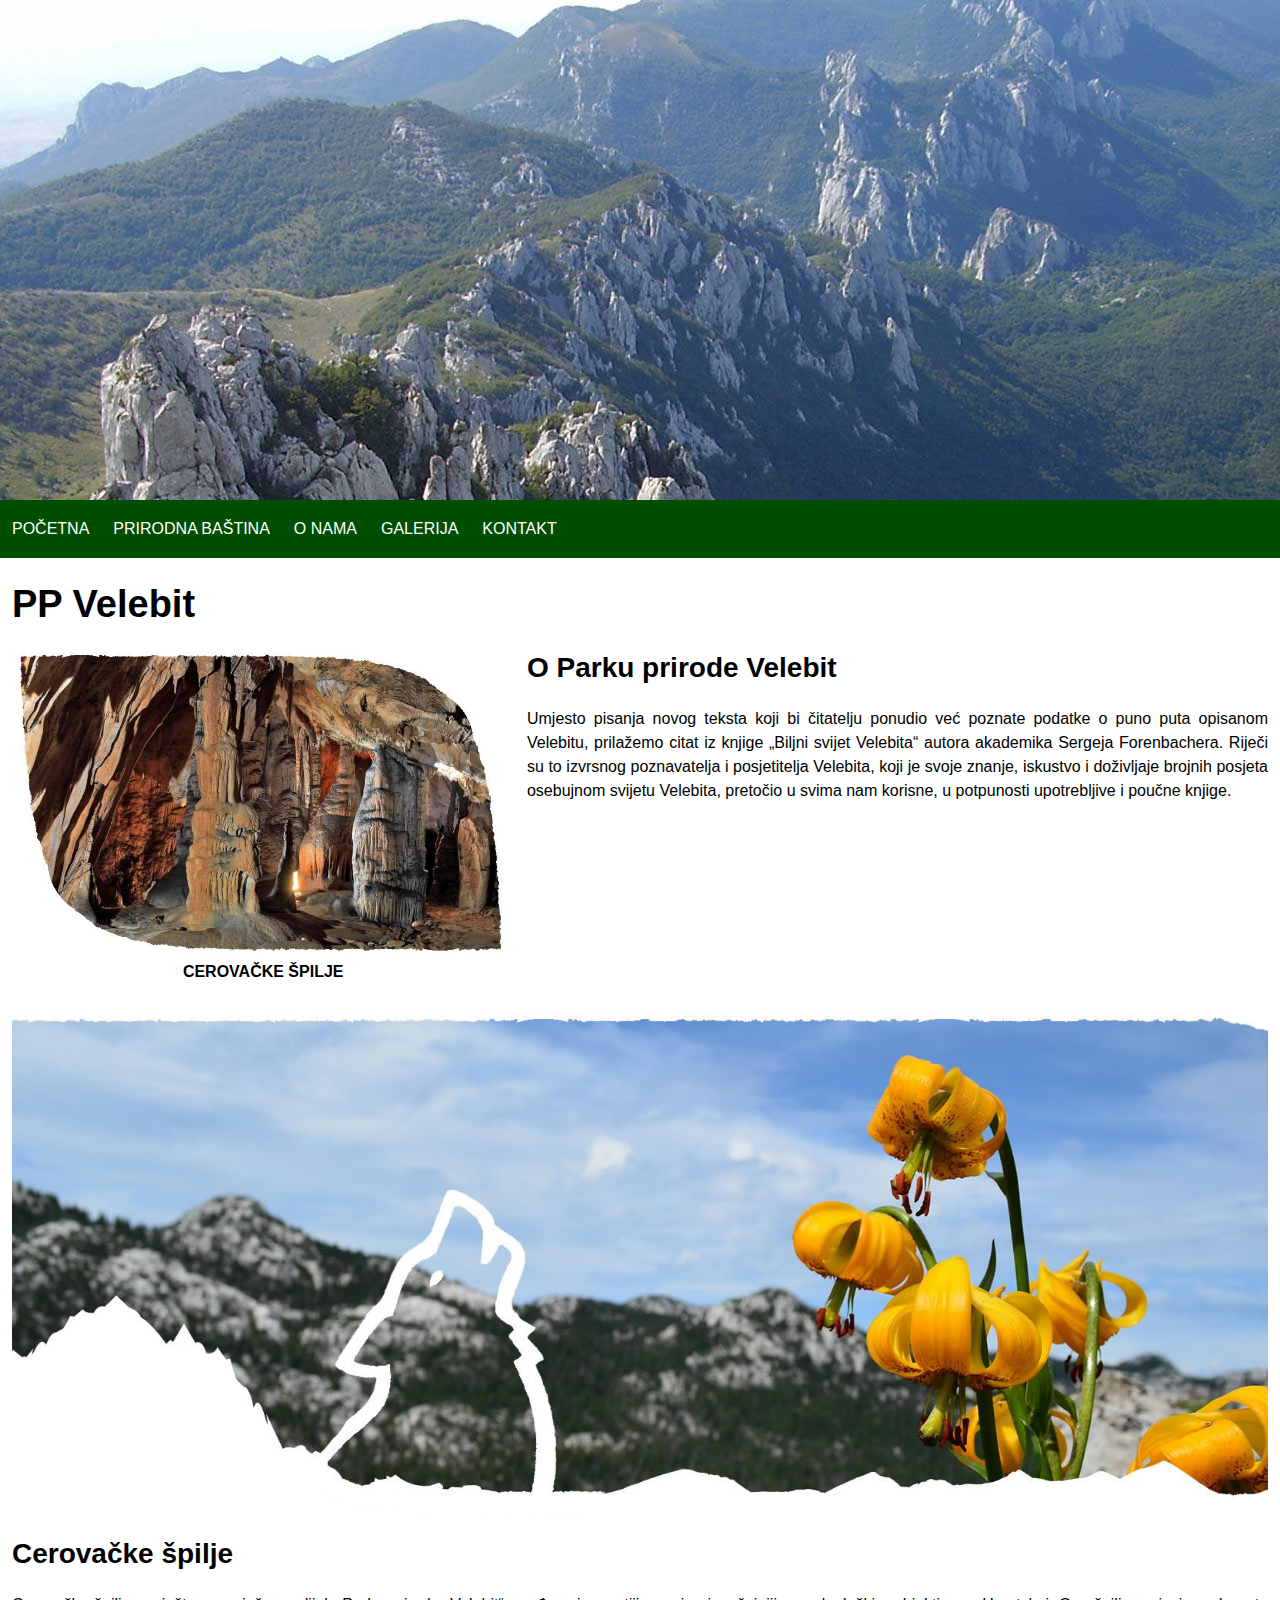
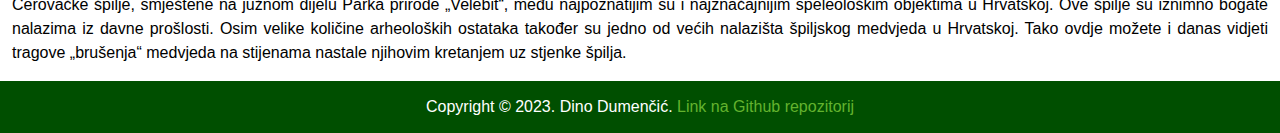
<file: index.html>
<!DOCTYPE html>
<html lang="hr">
    <head>
        <meta charset="UTF-8" />
        <meta
            name="description"
            content="Park prirode Velebit najveće je zaštićeno područje u Republici Hrvatskoj, a status zaštite dobio je zbog svojih prirodnih vrijednosti i značaja za očuvanje biološke raznolikosti."
        />
        <meta name="author" content="Dino Dumenčić" />
        <meta
            name="keywords"
            content="park prirode, park, velebit, sjeverni velebit, gospić, planine, planina, hrvatska, hrvatske planine"
        />
        <meta name="viewport" content="width=device-width, initial-scale=1.0" />
        <title>PP Velebit</title>
        <link rel="shortcut icon" type="image/x-icon" href="favicon.ico" />
        <link rel="stylesheet" href="style.css" />
    </head>
    <body>
        <header>
            <div id="banner"></div>
            <nav>
                <ul>
                    <li><a href="index.html">Početna</a></li>
                    <li><a href="prirodna-bastina.html">Prirodna baština</a></li>
                    <li><a href="o-nama.html">O nama</a></li>
                    <li><a href="galerija.html">Galerija</a></li>
                    <li><a href="kontakt.html">Kontakt</a></li>
                </ul>
            </nav>
        </header>
        <main>
            <h1>PP Velebit</h1>
            <figure>
                <img
                    src="img/cerovacke3.jpg"
                    alt="Cerovačke špilje"
                    title="Cerovačke špilje"
                />
                <figcaption>Cerovačke špilje</figcaption>
            </figure>
            <div id="nasl-park">
                <h2>O Parku prirode Velebit</h2>
                <p>
                    Umjesto pisanja novog teksta koji bi čitatelju ponudio već
                    poznate podatke o puno puta opisanom Velebitu, prilažemo
                    citat iz knjige „Biljni svijet Velebita“ autora akademika
                    Sergeja Forenbachera. Riječi su to izvrsnog poznavatelja i
                    posjetitelja Velebita, koji je svoje znanje, iskustvo i
                    doživljaje brojnih posjeta osebujnom svijetu Velebita,
                    pretočio u svima nam korisne, u potpunosti upotrebljive i
                    poučne knjige.
                </p>
            </div>
            <div id="nasl-cer">
                <div id="nasl-cer-banner"></div>
                <h2>Cerovačke špilje</h2>
                <p>
                    Cerovačke špilje, smještene na južnom dijelu Parka prirode
                    „Velebit“, među najpoznatijim su i najznačajnijim
                    speleološkim objektima u Hrvatskoj. Ove špilje su iznimno
                    bogate nalazima iz davne prošlosti. Osim velike količine
                    arheoloških ostataka također su jedno od većih nalazišta
                    špiljskog medvjeda u Hrvatskoj. Tako ovdje možete i danas
                    vidjeti tragove „brušenja“ medvjeda na stijenama nastale
                    njihovim kretanjem uz stjenke špilja.
                </p>
            </div>
        </main>
        <footer>
            <p>
                Copyright &copy; 2023. Dino Dumenčić.
                <a href="https://github.com/DinoDumencic/Projektni_zadatak">Link na Github repozitorij</a>
            </p>
        </footer>
    </body>
</html>
</file>
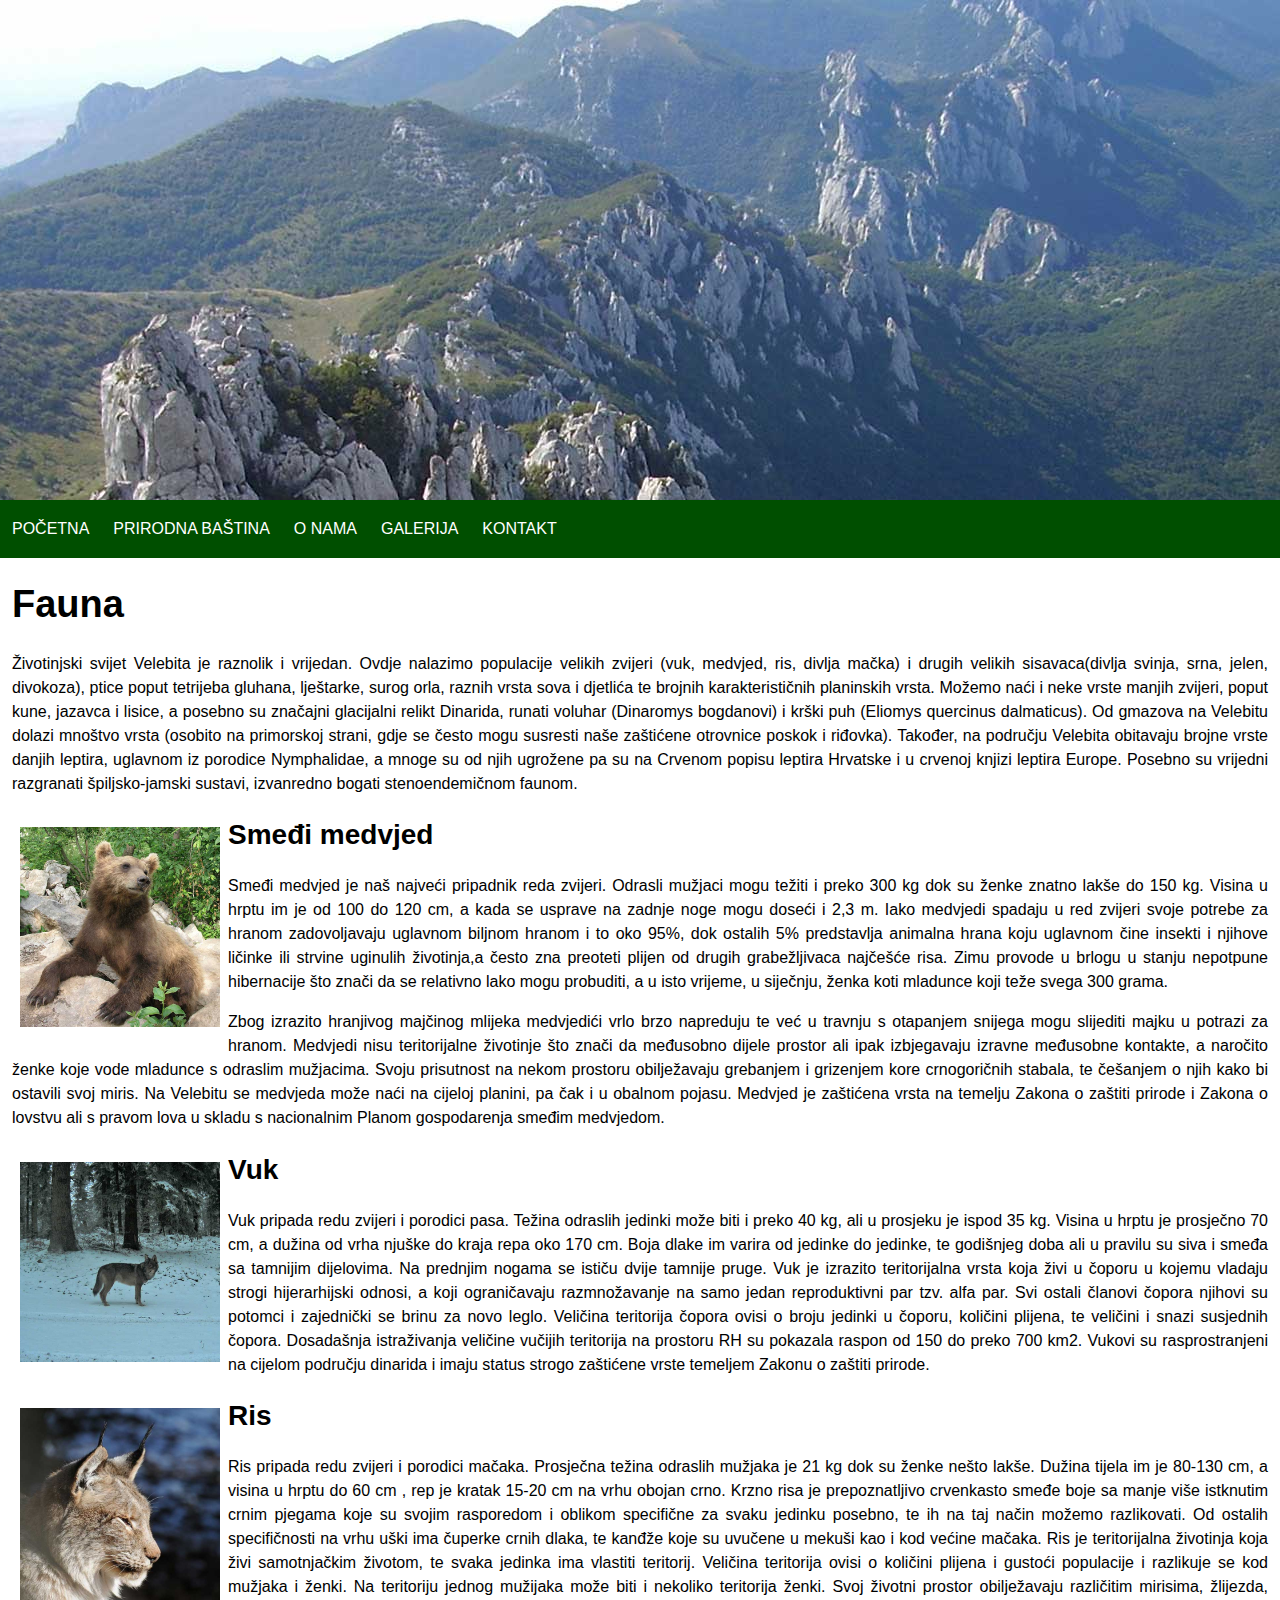
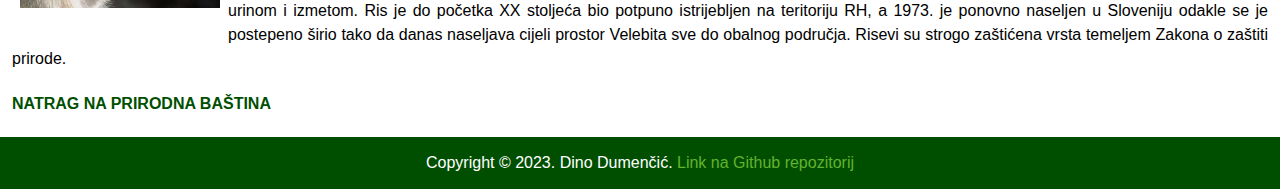
<file: fauna.html>
<!DOCTYPE html>
<html lang="hr">
    <head>
        <meta charset="UTF-8" />
        <meta
            name="description"
            content="Park prirode Velebit najveće je zaštićeno područje u Republici Hrvatskoj, a status zaštite dobio je zbog svojih prirodnih vrijednosti i značaja za očuvanje biološke raznolikosti."
        />
        <meta name="author" content="Dino Dumenčić" />
        <meta
            name="keywords"
            content="park prirode, park, velebit, sjeverni velebit, gospić, planine, planina, hrvatska, hrvatske planine"
        />
        <meta name="viewport" content="width=device-width, initial-scale=1.0" />
        <title>PP Velebit - Fauna</title>
        <link rel="shortcut icon" type="image/x-icon" href="favicon.ico" />
        <link rel="stylesheet" href="style.css" />
    </head>
    <body>
        <header>
            <div id="banner"></div>
            <nav>
                <ul>
                    <li><a href="index.html">Početna</a></li>
                    <li>
                        <a href="prirodna-bastina.html">Prirodna baština</a>
                    </li>
                    <li><a href="o-nama.html">O nama</a></li>
                    <li><a href="galerija.html">Galerija</a></li>
                    <li><a href="kontakt.html">Kontakt</a></li>
                </ul>
            </nav>
        </header>
        <main id="clanak">
            <h1>Fauna</h1>
            <p>
                Životinjski svijet Velebita je raznolik i vrijedan. Ovdje
                nalazimo populacije velikih zvijeri (vuk, medvjed, ris, divlja
                mačka) i drugih velikih sisavaca(divlja svinja, srna, jelen,
                divokoza), ptice poput tetrijeba gluhana, lještarke, surog orla,
                raznih vrsta sova i djetlića te brojnih karakterističnih
                planinskih vrsta. Možemo naći i neke vrste manjih zvijeri, poput
                kune, jazavca i lisice, a posebno su značajni glacijalni relikt
                Dinarida, runati voluhar (Dinaromys bogdanovi) i krški puh
                (Eliomys quercinus dalmaticus). Od gmazova na Velebitu dolazi
                mnoštvo vrsta (osobito na primorskoj strani, gdje se često mogu
                susresti naše zaštićene otrovnice poskok i riđovka). Također, na
                području Velebita obitavaju brojne vrste danjih leptira,
                uglavnom iz porodice Nymphalidae, a mnoge su od njih ugrožene pa
                su na Crvenom popisu leptira Hrvatske i u crvenoj knjizi leptira
                Europe. Posebno su vrijedni razgranati špiljsko-jamski sustavi,
                izvanredno bogati stenoendemičnom faunom.
            </p>
            <div class="clanak-sec">
                <figure class="clanak-img">
                    <img
                        src="img/smedi-medvjed.jpg"
                        alt="Smeđi medvjed"
                        title="Smeđi medvjed"
                    />
                </figure>
                <h2>Smeđi medvjed</h2>
                <p>
                    Smeđi medvjed je naš najveći pripadnik reda zvijeri. Odrasli
                    mužjaci mogu težiti i preko 300 kg dok su ženke znatno lakše
                    do 150 kg. Visina u hrptu im je od 100 do 120 cm, a kada se
                    usprave na zadnje noge mogu doseći i 2,3 m. Iako medvjedi
                    spadaju u red zvijeri svoje potrebe za hranom zadovoljavaju
                    uglavnom biljnom hranom i to oko 95%, dok ostalih 5%
                    predstavlja animalna hrana koju uglavnom čine insekti i
                    njihove ličinke ili strvine uginulih životinja,a često zna
                    preoteti plijen od drugih grabežljivaca najčešće risa. Zimu
                    provode u brlogu u stanju nepotpune hibernacije što znači da
                    se relativno lako mogu probuditi, a u isto vrijeme, u
                    siječnju, ženka koti mladunce koji teže svega 300 grama.
                </p>
                <p>
                    Zbog izrazito hranjivog majčinog mlijeka medvjedići vrlo
                    brzo napreduju te već u travnju s otapanjem snijega mogu
                    slijediti majku u potrazi za hranom. Medvjedi nisu
                    teritorijalne životinje što znači da međusobno dijele
                    prostor ali ipak izbjegavaju izravne međusobne kontakte, a
                    naročito ženke koje vode mladunce s odraslim mužjacima.
                    Svoju prisutnost na nekom prostoru obilježavaju grebanjem i
                    grizenjem kore crnogoričnih stabala, te češanjem o njih kako
                    bi ostavili svoj miris. Na Velebitu se medvjeda može naći na
                    cijeloj planini, pa čak i u obalnom pojasu. Medvjed je
                    zaštićena vrsta na temelju Zakona o zaštiti prirode i Zakona
                    o lovstvu ali s pravom lova u skladu s nacionalnim Planom
                    gospodarenja smeđim medvjedom.
                </p>
            </div>
            <div class="clanak-sec">
                <figure class="clanak-img">
                    <img
                        src="img/vuk.jpg"
                        alt="Vuk"
                        title="Vuk"
                    />
                </figure>
                <h2>Vuk</h2>
                <p>
                    Vuk pripada redu zvijeri i porodici pasa. Težina odraslih
                    jedinki može biti i preko 40 kg, ali u prosjeku je ispod 35
                    kg. Visina u hrptu je prosječno 70 cm, a dužina od vrha
                    njuške do kraja repa oko 170 cm. Boja dlake im varira od
                    jedinke do jedinke, te godišnjeg doba ali u pravilu su siva
                    i smeđa sa tamnijim dijelovima. Na prednjim nogama se ističu
                    dvije tamnije pruge. Vuk je izrazito teritorijalna vrsta
                    koja živi u čoporu u kojemu vladaju strogi hijerarhijski
                    odnosi, a koji ograničavaju razmnožavanje na samo jedan
                    reproduktivni par tzv. alfa par. Svi ostali članovi čopora
                    njihovi su potomci i zajednički se brinu za novo leglo.
                    Veličina teritorija čopora ovisi o broju jedinki u čoporu,
                    količini plijena, te veličini i snazi susjednih čopora.
                    Dosadašnja istraživanja veličine vučijih teritorija na
                    prostoru RH su pokazala raspon od 150 do preko 700 km2.
                    Vukovi su rasprostranjeni na cijelom području dinarida i
                    imaju status strogo zaštićene vrste temeljem Zakonu o
                    zaštiti prirode.
                </p>
            </div>
            <div class="clanak-sec">
                <figure class="clanak-img">
                    <img
                        src="img/ris.jpg"
                        alt="Ris"
                        title="Ris"
                    />
                </figure>
                <h2>Ris</h2>
                <p>
                    Ris pripada redu zvijeri i porodici mačaka. Prosječna težina
                    odraslih mužjaka je 21 kg dok su ženke nešto lakše. Dužina
                    tijela im je 80-130 cm, a visina u hrptu do 60 cm , rep je
                    kratak 15-20 cm na vrhu obojan crno. Krzno risa je
                    prepoznatljivo crvenkasto smeđe boje sa manje više istknutim
                    crnim pjegama koje su svojim rasporedom i oblikom specifične
                    za svaku jedinku posebno, te ih na taj način možemo
                    razlikovati. Od ostalih specifičnosti na vrhu uški ima
                    čuperke crnih dlaka, te kanđže koje su uvučene u mekuši kao
                    i kod većine mačaka. Ris je teritorijalna životinja koja
                    živi samotnjačkim životom, te svaka jedinka ima vlastiti
                    teritorij. Veličina teritorija ovisi o količini plijena i
                    gustoći populacije i razlikuje se kod mužjaka i ženki. Na
                    teritoriju jednog mužijaka može biti i nekoliko teritorija
                    ženki. Svoj životni prostor obilježavaju različitim
                    mirisima, žlijezda, urinom i izmetom. Ris je do početka XX
                    stoljeća bio potpuno istrijebljen na teritoriju RH, a 1973.
                    je ponovno naseljen u Sloveniju odakle se je postepeno širio
                    tako da danas naseljava cijeli prostor Velebita sve do
                    obalnog područja. Risevi su strogo zaštićena vrsta temeljem
                    Zakona o zaštiti prirode.
                </p>
            </div>
            <a class="back" href="prirodna-bastina.html">
                Natrag na prirodna baština
            </a>
        </main>
        <footer>
            <p>
                Copyright &copy; 2023. Dino Dumenčić.
                <a href="https://github.com/DinoDumencic/Projektni_zadatak">Link na Github repozitorij</a>
            </p>
        </footer>
    </body>
</html>
</file>
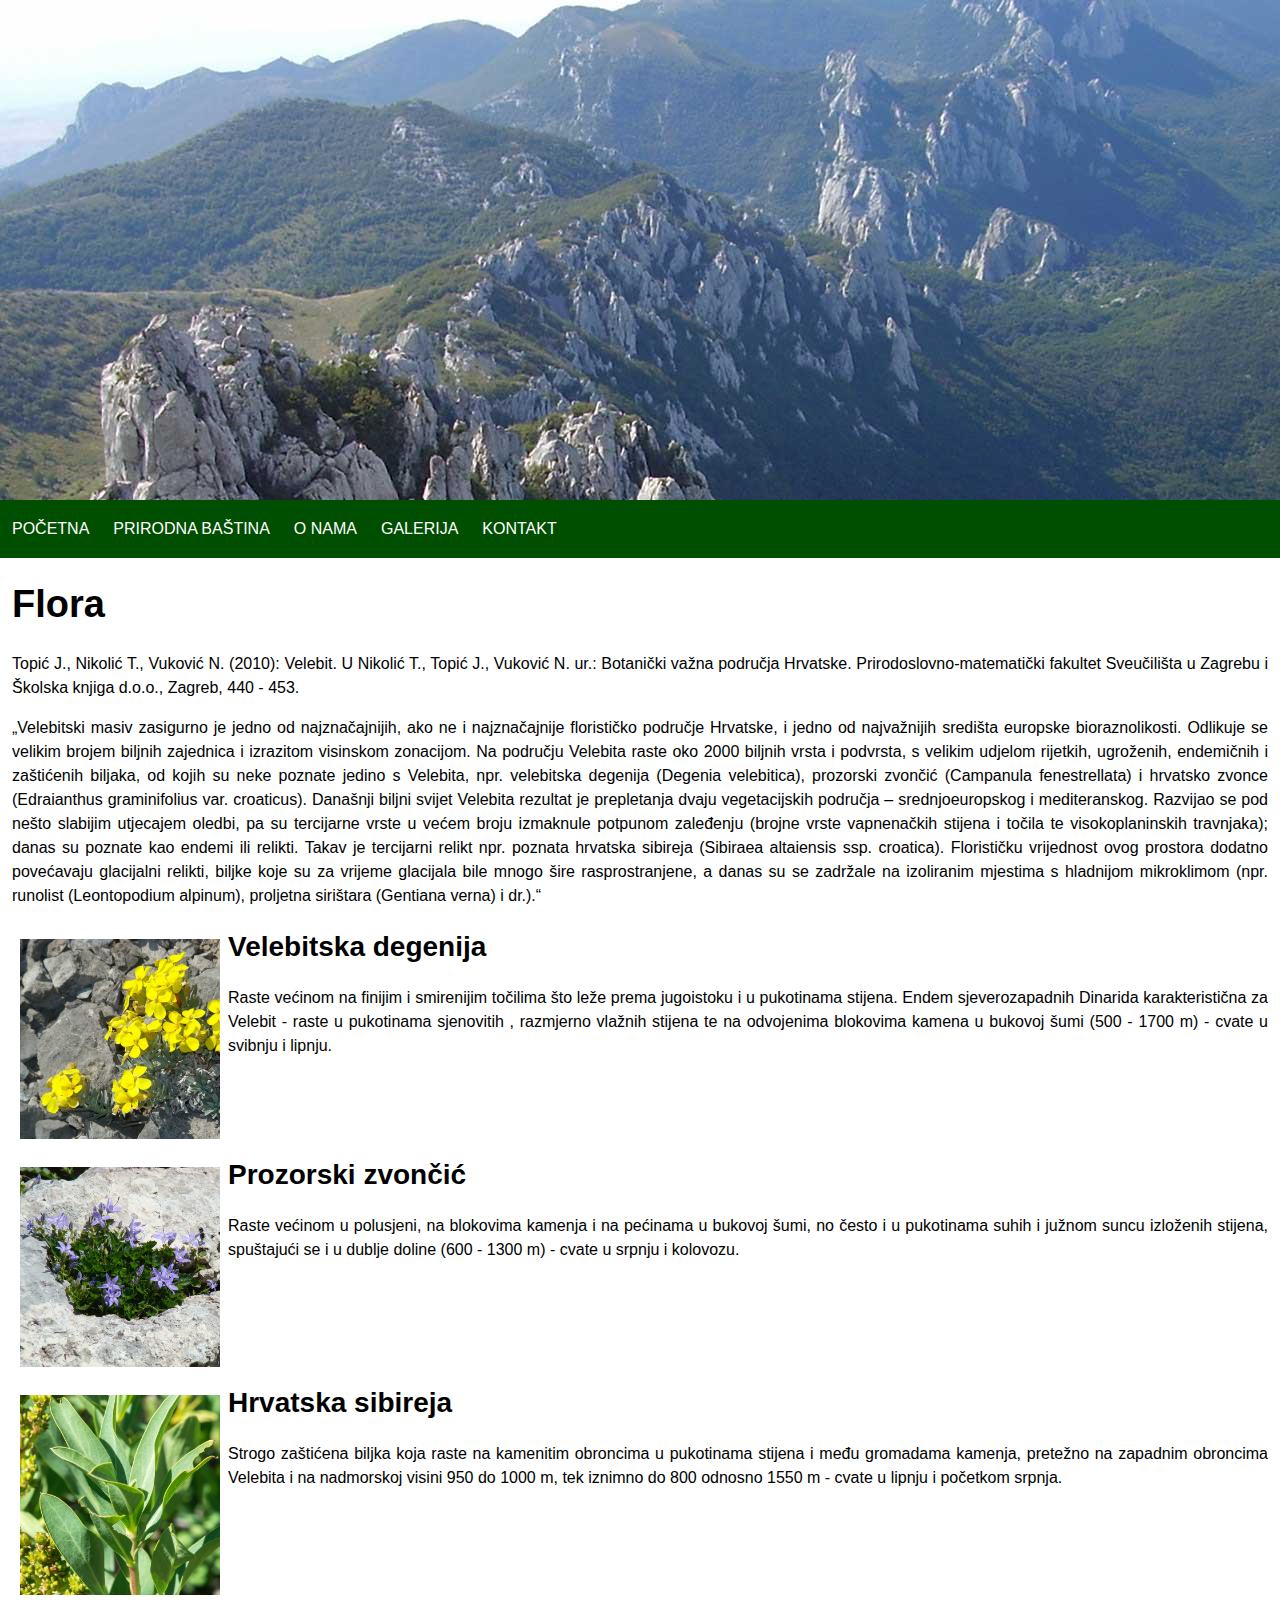
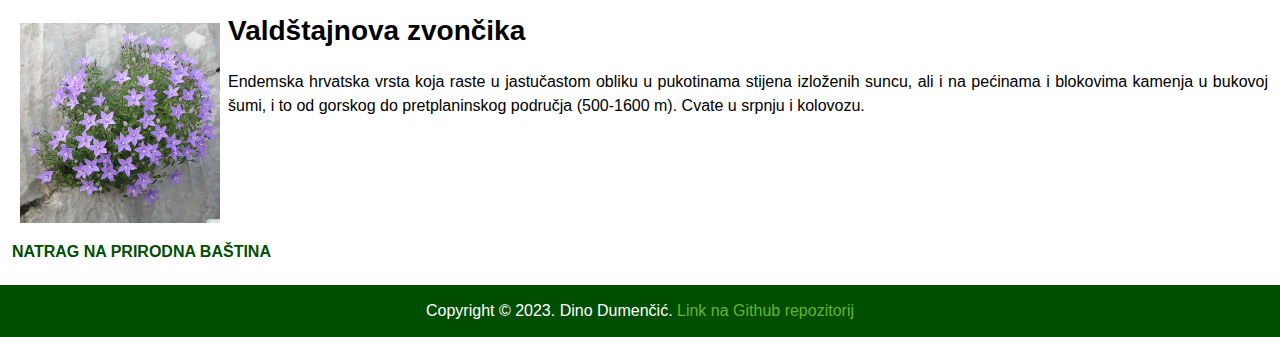
<file: flora.html>
<!DOCTYPE html>
<html lang="hr">
    <head>
        <meta charset="UTF-8" />
        <meta
            name="description"
            content="Park prirode Velebit najveće je zaštićeno područje u Republici Hrvatskoj, a status zaštite dobio je zbog svojih prirodnih vrijednosti i značaja za očuvanje biološke raznolikosti."
        />
        <meta name="author" content="Dino Dumenčić" />
        <meta
            name="keywords"
            content="park prirode, park, velebit, sjeverni velebit, gospić, planine, planina, hrvatska, hrvatske planine"
        />
        <meta name="viewport" content="width=device-width, initial-scale=1.0" />
        <title>PP Velebit - Flora</title>
        <link rel="shortcut icon" type="image/x-icon" href="favicon.ico" />
        <link rel="stylesheet" href="style.css" />
    </head>
    <body>
        <header>
            <div id="banner"></div>
            <nav>
                <ul>
                    <li><a href="index.html">Početna</a></li>
                    <li>
                        <a href="prirodna-bastina.html">Prirodna baština</a>
                    </li>
                    <li><a href="o-nama.html">O nama</a></li>
                    <li><a href="galerija.html">Galerija</a></li>
                    <li><a href="kontakt.html">Kontakt</a></li>
                </ul>
            </nav>
        </header>
        <main id="clanak">
            <h1>Flora</h1>
            <p>
                Topić J., Nikolić T., Vuković N. (2010): Velebit. U Nikolić T.,
                Topić J., Vuković N. ur.: Botanički važna područja Hrvatske.
                Prirodoslovno-matematički fakultet Sveučilišta u Zagrebu i
                Školska knjiga d.o.o., Zagreb, 440 - 453.
            </p>
            <p>
                „Velebitski masiv zasigurno je jedno od najznačajnijih, ako ne i
                najznačajnije florističko područje Hrvatske, i jedno od
                najvažnijih središta europske bioraznolikosti. Odlikuje se
                velikim brojem biljnih zajednica i izrazitom visinskom
                zonacijom. Na području Velebita raste oko 2000 biljnih vrsta i
                podvrsta, s velikim udjelom rijetkih, ugroženih, endemičnih i
                zaštićenih biljaka, od kojih su neke poznate jedino s Velebita,
                npr. velebitska degenija (Degenia velebitica), prozorski zvončić
                (Campanula fenestrellata) i hrvatsko zvonce (Edraianthus
                graminifolius var. croaticus). Današnji biljni svijet Velebita
                rezultat je prepletanja dvaju vegetacijskih područja –
                srednjoeuropskog i mediteranskog. Razvijao se pod nešto slabijim
                utjecajem oledbi, pa su tercijarne vrste u većem broju izmaknule
                potpunom zaleđenju (brojne vrste vapnenačkih stijena i točila te
                visokoplaninskih travnjaka); danas su poznate kao endemi ili
                relikti. Takav je tercijarni relikt npr. poznata hrvatska
                sibireja (Sibiraea altaiensis ssp. croatica). Florističku
                vrijednost ovog prostora dodatno povećavaju glacijalni relikti,
                biljke koje su za vrijeme glacijala bile mnogo šire
                rasprostranjene, a danas su se zadržale na izoliranim mjestima s
                hladnijom mikroklimom (npr. runolist (Leontopodium alpinum),
                proljetna sirištara (Gentiana verna) i dr.).“
            </p>
            <div class="clanak-sec">
                <figure class="clanak-img">
                    <img src="img/velebitska-degenija1.jpg" alt="Velebitska degenija" title="Velebitska degenija" />
                </figure>
                <h2>Velebitska degenija</h2>
                <p>
                    Raste većinom na finijim i smirenijim točilima što leže prema
                    jugoistoku i u pukotinama stijena. Endem sjeverozapadnih
                    Dinarida karakteristična za Velebit - raste u pukotinama
                    sjenovitih , razmjerno vlažnih stijena te na odvojenima
                    blokovima kamena u bukovoj šumi (500 - 1700 m) - cvate u svibnju
                    i lipnju.
                </p>
            </div>
            <div class="clanak-sec">
                <figure class="clanak-img">
                    <img src="img/prozorski-zvoncic.jpg" alt="Prozorski zvončić" title="Prozorski zvončić" />
                </figure>
                <h2>Prozorski zvončić</h2>
                <p>
                    Raste većinom u polusjeni, na blokovima kamenja i na pećinama u
                    bukovoj šumi, no često i u pukotinama suhih i južnom suncu
                    izloženih stijena, spuštajući se i u dublje doline (600 - 1300
                    m) - cvate u srpnju i kolovozu.
                </p>
                </div>
            <div class="clanak-sec">
                <figure class="clanak-img">
                    <img src="img/velebitska_sibireja.png" alt="Hrvatska sibireja" title="Hrvatska sibireja" />
                </figure>
                <h2>Hrvatska sibireja</h2>
                <p>
                    Strogo zaštićena biljka koja raste na kamenitim obroncima u
                    pukotinama stijena i među gromadama kamenja, pretežno na
                    zapadnim obroncima Velebita i na nadmorskoj visini 950 do 1000
                    m, tek iznimno do 800 odnosno 1550 m - cvate u lipnju i početkom
                    srpnja.
                </p>
            </div>
            <div class="clanak-sec">
                <figure class="clanak-img">
                    <img src="img/hrvatsko-zvonce.jpg" alt="Valdštajnova zvončika" title="Valdštajnova zvončika" />
                </figure>
                <h2>Valdštajnova zvončika</h2>
                <p>
                    Endemska hrvatska vrsta koja raste u jastučastom obliku u
                    pukotinama stijena izloženih suncu, ali i na pećinama i
                    blokovima kamenja u bukovoj šumi, i to od gorskog do
                    pretplaninskog područja (500-1600 m). Cvate u srpnju i kolovozu.
                </p>
            </div>
            <a class="back" href="prirodna-bastina.html"> Natrag na prirodna baština </a>
        </main>
        <footer>
            <p>
                Copyright &copy; 2023. Dino Dumenčić.
                <a href="https://github.com/DinoDumencic/Projektni_zadatak">Link na Github repozitorij</a>
            </p>
        </footer>
    </body>
</html>
</file>
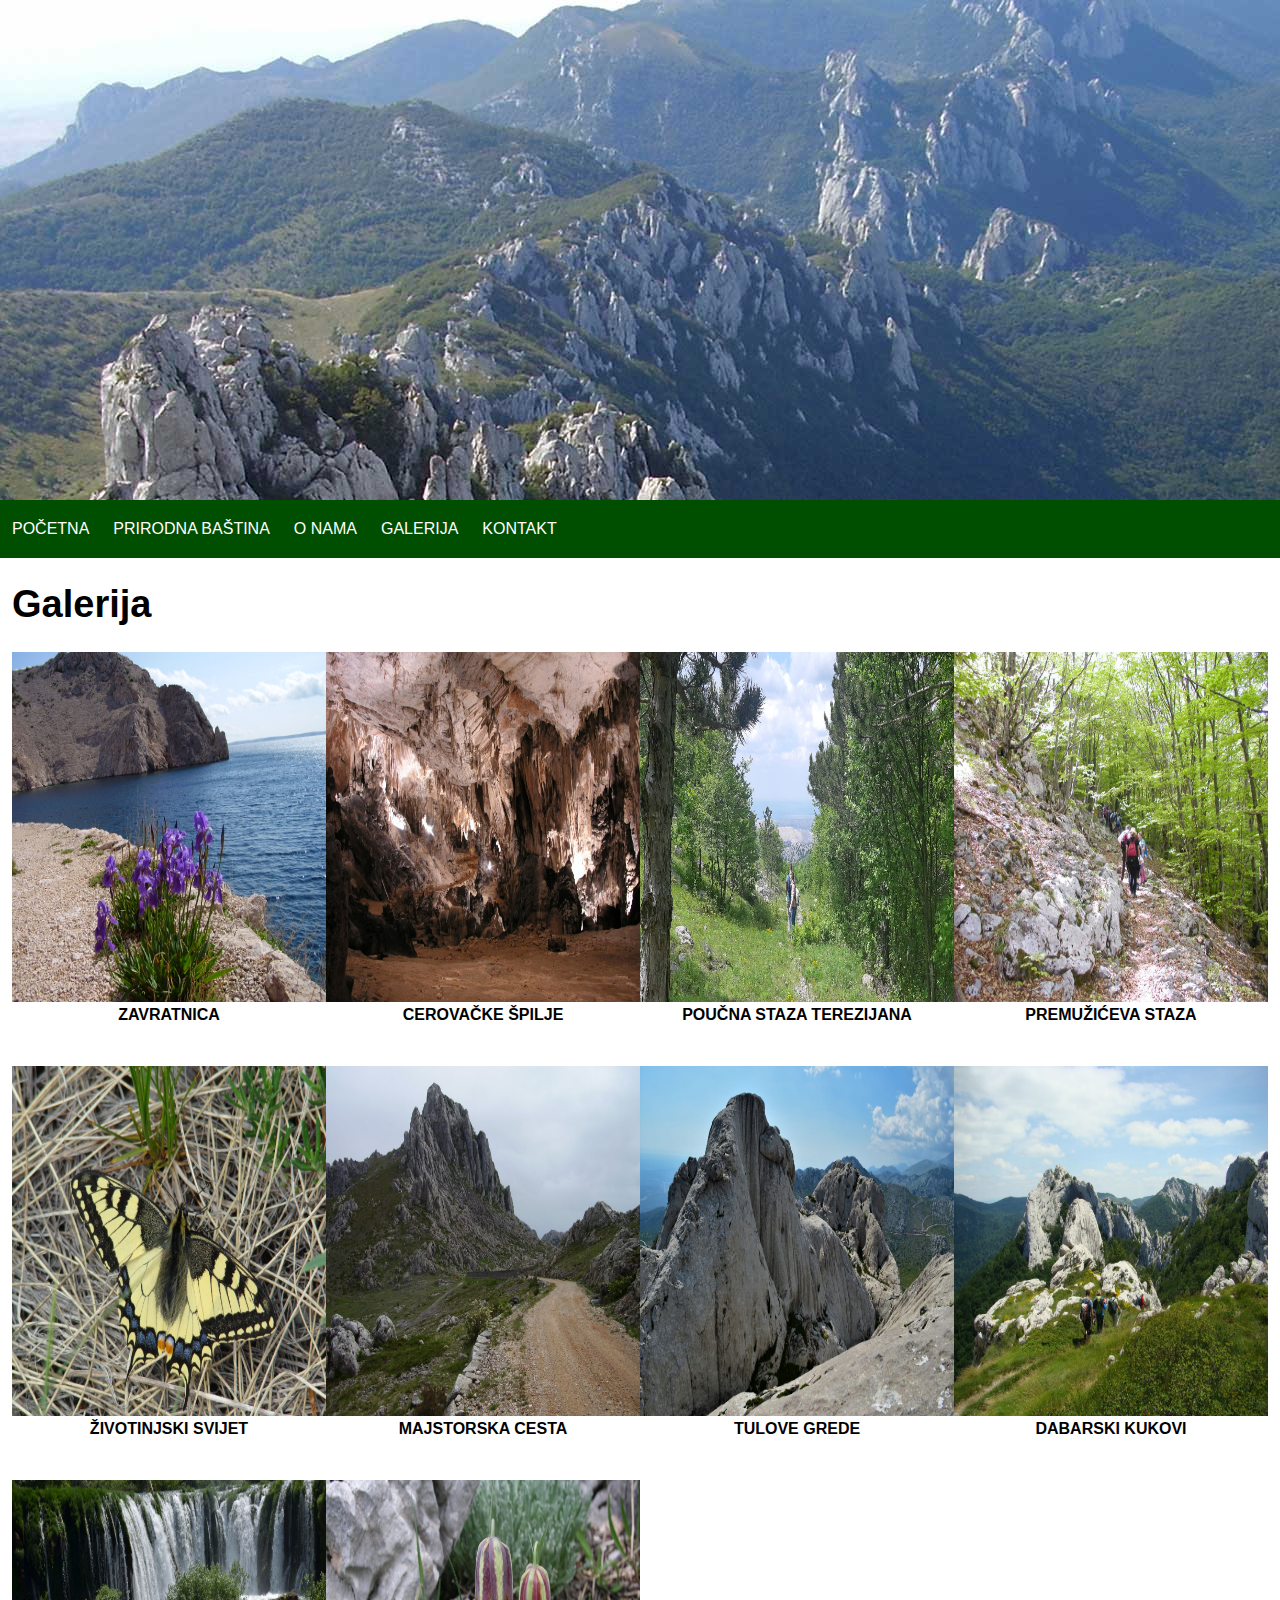
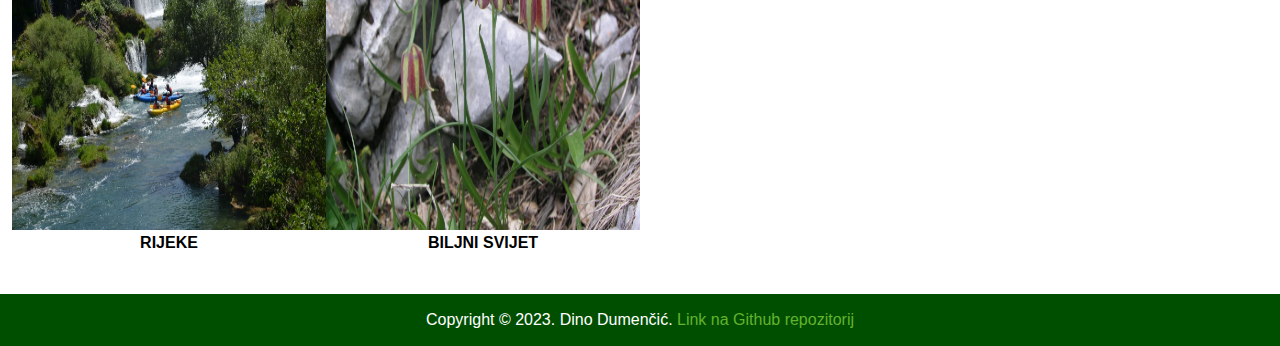
<file: galerija.html>
<!DOCTYPE html>
<html lang="hr">
    <head>
        <meta charset="UTF-8">
        <meta name="description" content="Park prirode Velebit najveće je zaštićeno područje u Republici Hrvatskoj, a status zaštite dobio je zbog svojih prirodnih vrijednosti i značaja za očuvanje biološke raznolikosti.">
        <meta name="author" content="Dino Dumenčić">
        <meta name="keywords" content="park prirode, park, velebit, sjeverni velebit, gospić, planine, planina, hrvatska, hrvatske planine">
        <meta name="viewport" content="width=device-width, initial-scale=1.0">
        <title>PP Velebit - Galerija</title>
        <link rel="shortcut icon" type="image/x-icon" href="favicon.ico">
        <link rel="stylesheet" href="style.css">
    </head>
    <body>
        <header>
            <div id="banner"></div>
            <nav>
                <ul>
                    <li><a href="index.html">Početna</a></li>
                    <li><a href="prirodna-bastina.html">Prirodna baština</a></li>
                    <li><a href="o-nama.html">O nama</a></li>
                    <li><a href="galerija.html">Galerija</a></li>
                    <li><a href="kontakt.html">Kontakt</a></li>
                </ul>
            </nav>
        </header>
        <main>
            <h1>Galerija</h1> 
            <div id="galerija">
                <figure>
                    <a href="img/galerija/cerovacke3.jpg">
                        <img src="img/galerija/cerovacke3.jpg" alt="Zavratnica" title="Zavratnica">
                    </a>
                    <figcaption>
                        Zavratnica
                    </figcaption>
                </figure>
                <figure>
                    <a href="img/galerija/cerov_gornja_spilja.jpg">
                        <img src="img/galerija/cerov_gornja_spilja.jpg" alt="Cerovačke špilje" title="Cerovačke špilje">
                    </a>
                    <figcaption>
                        Cerovačke špilje
                    </figcaption>
                </figure>
                <figure>
                    <a href="img/galerija/20190602_115253.jpg">
                        <img src="img/galerija/20190602_115253.jpg" alt="Poučna staza Terezijana" title="Poučna staza Terezijana">
                    </a>
                    <figcaption>
                        Poučna staza Terezijana
                    </figcaption>
                </figure>
                <figure>
                    <a href="img/galerija/Premuzicka.JPG">
                        <img src="img/galerija/Premuzicka.JPG" alt="Premužićeva staza" title="Premužićeva staza">
                    </a>
                    <figcaption>
                        Premužićeva staza
                    </figcaption>
                </figure>
                <figure>
                    <a href="img/galerija/10%20130.jpg">
                        <img src="img/galerija/10%20130.jpg" alt="Životinjski svijet" title="Životinjski svijet">
                    </a>
                    <figcaption>
                        Životinjski svijet
                    </figcaption>
                </figure>
                <figure>
                    <a href="img/galerija/majstorska%20cesta%200.jpg">
                        <img src="img/galerija/majstorska%20cesta%200.jpg" alt="Majstorska cesta" title="Majstorska cesta">
                    </a>
                    <figcaption>
                        Majstorska cesta
                    </figcaption>
                </figure>
                <figure>
                    <a href="img/galerija/DSC_1017.JPG">
                        <img src="img/galerija/DSC_1017.JPG" alt="Tulove grede" title="Tulove grede">
                    </a>
                    <figcaption>
                        Tulove grede
                    </figcaption>
                </figure>
                <figure>
                    <a href="img/galerija/054.jpg">
                        <img src="img/galerija/054.jpg" alt="Dabarski kukovi" title="Dabarski kukovi">
                    </a>
                    <figcaption>
                        Dabarski kukovi
                    </figcaption>
                </figure>
                <figure>
                    <a href="img/galerija/1%20zrmanja.JPG">
                        <img src="img/galerija/1%20zrmanja.JPG" alt="Rijeke" title="Rijeke">
                    </a>
                    <figcaption>
                        Rijeke
                    </figcaption>
                </figure>
                <figure>
                    <a href="img/galerija/05-05-26.jpg">
                        <img src="img/galerija/05-05-26.jpg" alt="Biljni svijet" title="Biljni svijet">
                    </a>
                    <figcaption>
                        Biljni svijet
                    </figcaption>
                </figure>
            </div>
        </main>
        <footer>
            <p>Copyright &copy; 2023. Dino Dumenčić. <a href="https://github.com/DinoDumencic/Projektni_zadatak">Link na Github repozitorij</a></p>
        </footer>
    </body>
</html>
</file>
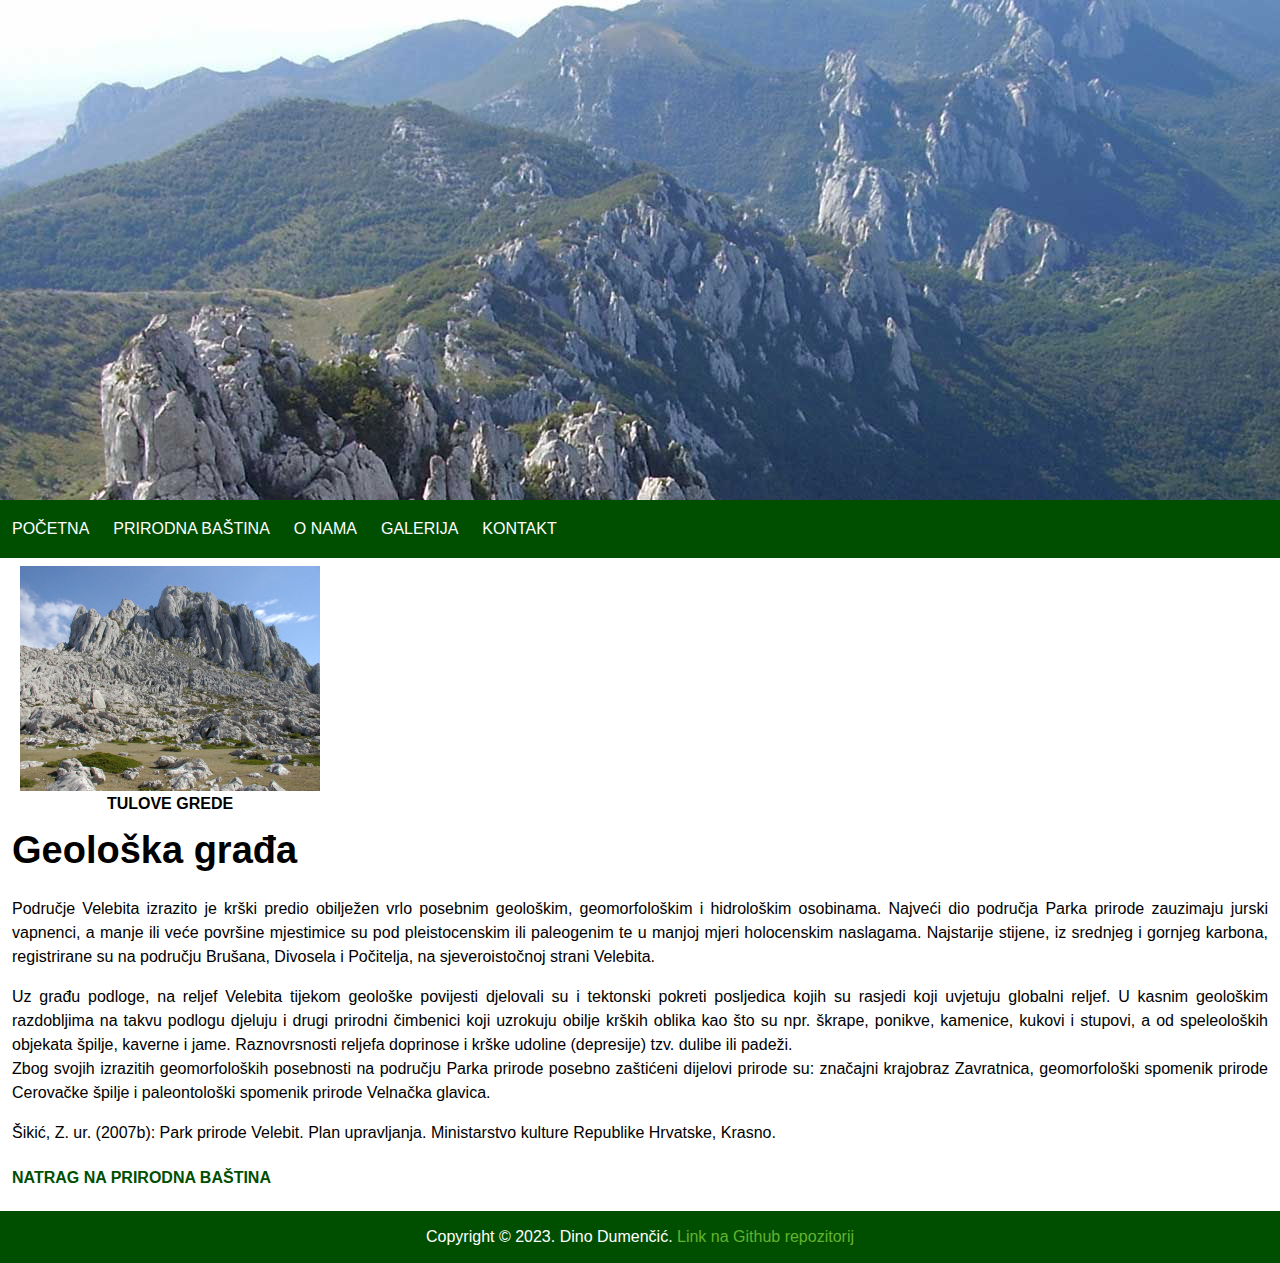
<file: geoloska-grada.html>
<!DOCTYPE html>
<html lang="hr">
    <head>
        <meta charset="UTF-8" />
        <meta
            name="description"
            content="Park prirode Velebit najveće je zaštićeno područje u Republici Hrvatskoj, a status zaštite dobio je zbog svojih prirodnih vrijednosti i značaja za očuvanje biološke raznolikosti."
        />
        <meta name="author" content="Dino Dumenčić" />
        <meta
            name="keywords"
            content="park prirode, park, velebit, sjeverni velebit, gospić, planine, planina, hrvatska, hrvatske planine"
        />
        <meta name="viewport" content="width=device-width, initial-scale=1.0" />
        <title>PP Velebit - Geološka građa</title>
        <link rel="shortcut icon" type="image/x-icon" href="favicon.ico" />
        <link rel="stylesheet" href="style.css" />
    </head>
    <body>
        <header>
            <div id="banner"></div>
            <nav>
                <ul>
                    <li><a href="index.html">Početna</a></li>
                    <li>
                        <a href="prirodna-bastina.html">Prirodna baština</a>
                    </li>
                    <li><a href="o-nama.html">O nama</a></li>
                    <li><a href="galerija.html">Galerija</a></li>
                    <li><a href="kontakt.html">Kontakt</a></li>
                </ul>
            </nav>
        </header>
        <main id="clanak">
            <figure id="clanak-figure">
                <img src="img/Tulove%2016.09.03%20033.JPG" alt="Tulove grede" title="Tulove grede">
                <figcaption>Tulove grede</figcaption>
            </figure>
            <h1>Geološka građa</h1>
            <p>
                Područje Velebita izrazito je krški predio obilježen vrlo posebnim geološkim, geomorfološkim i hidrološkim osobinama. Najveći dio područja Parka prirode zauzimaju jurski vapnenci, a manje ili veće površine mjestimice su pod pleistocenskim ili paleogenim te u manjoj mjeri holocenskim naslagama. Najstarije stijene, iz srednjeg i gornjeg karbona, registrirane su na području Brušana, Divosela i Počitelja, na sjeveroistočnoj strani Velebita. 
            </p>
            <p>
                Uz građu podloge, na reljef Velebita tijekom geološke povijesti djelovali su i tektonski pokreti posljedica kojih su rasjedi koji uvjetuju globalni reljef. U kasnim geološkim razdobljima na takvu podlogu djeluju i drugi prirodni čimbenici koji uzrokuju obilje krških oblika kao što su npr. škrape, ponikve, kamenice, kukovi i stupovi, a od speleoloških objekata špilje, kaverne i jame. Raznovrsnosti reljefa doprinose i krške udoline (depresije) tzv. dulibe ili padeži.
                <br/>
                Zbog svojih izrazitih geomorfoloških posebnosti na području Parka prirode posebno zaštićeni dijelovi prirode su: značajni krajobraz Zavratnica, geomorfološki spomenik prirode Cerovačke špilje i paleontološki spomenik prirode Velnačka glavica.
            </p>
            <p>
                Šikić, Z. ur. (2007b): Park prirode Velebit. Plan upravljanja. Ministarstvo kulture Republike Hrvatske, Krasno.
            </p>
            <a class="back" href="prirodna-bastina.html"> Natrag na prirodna baština </a>
        </main>
        <footer>
            <p>
                Copyright &copy; 2023. Dino Dumenčić.
                <a href="https://github.com/DinoDumencic/Projektni_zadatak">Link na Github repozitorij</a>
            </p>
        </footer>
    </body>
</html>
</file>
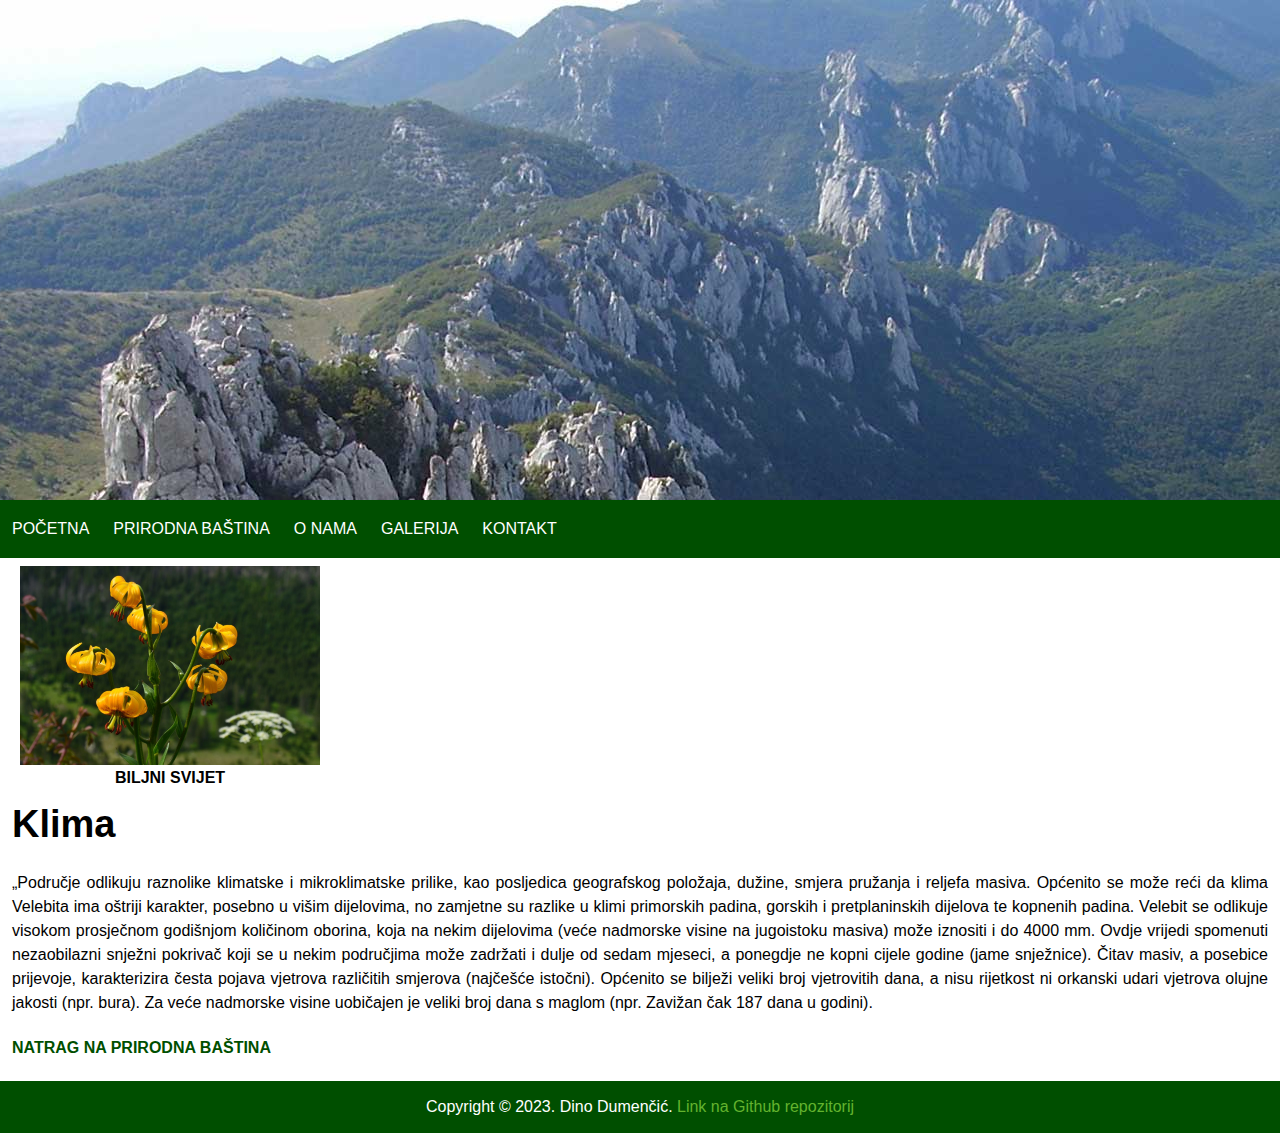
<file: klima.html>
<!DOCTYPE html>
<html lang="hr">
    <head>
        <meta charset="UTF-8" />
        <meta
            name="description"
            content="Park prirode Velebit najveće je zaštićeno područje u Republici Hrvatskoj, a status zaštite dobio je zbog svojih prirodnih vrijednosti i značaja za očuvanje biološke raznolikosti."
        />
        <meta name="author" content="Dino Dumenčić" />
        <meta
            name="keywords"
            content="park prirode, park, velebit, sjeverni velebit, gospić, planine, planina, hrvatska, hrvatske planine"
        />
        <meta name="viewport" content="width=device-width, initial-scale=1.0" />
        <title>PP Velebit - Klima</title>
        <link rel="shortcut icon" type="image/x-icon" href="favicon.ico" />
        <link rel="stylesheet" href="style.css" />
    </head>
    <body>
        <header>
            <div id="banner"></div>
            <nav>
                <ul>
                    <li><a href="index.html">Početna</a></li>
                    <li>
                        <a href="prirodna-bastina.html">Prirodna baština</a>
                    </li>
                    <li><a href="o-nama.html">O nama</a></li>
                    <li><a href="galerija.html">Galerija</a></li>
                    <li><a href="kontakt.html">Kontakt</a></li>
                </ul>
            </nav>
        </header>
        <main id="clanak">
            <figure id="clanak-figure">
                <img src="img/DSC_0621.JPG" alt="Biljni svijet" title="Biljni svijet">
                <figcaption>Biljni svijet</figcaption>
            </figure>
            <h1>Klima</h1>
            <p>
                „Područje odlikuju raznolike klimatske i mikroklimatske prilike, kao posljedica geografskog položaja, dužine, smjera pružanja i reljefa masiva. Općenito se može reći da klima Velebita ima oštriji karakter, posebno u višim dijelovima, no zamjetne su razlike u klimi primorskih padina, gorskih i pretplaninskih dijelova te kopnenih padina. Velebit se odlikuje visokom prosječnom godišnjom količinom oborina, koja na nekim dijelovima (veće nadmorske visine na jugoistoku masiva) može iznositi i do 4000 mm. Ovdje vrijedi spomenuti nezaobilazni snježni pokrivač koji se u nekim područjima može zadržati i dulje od sedam mjeseci, a ponegdje ne kopni cijele godine (jame snježnice). Čitav masiv, a posebice prijevoje, karakterizira česta pojava vjetrova različitih smjerova (najčešće istočni). Općenito se bilježi veliki broj vjetrovitih dana, a nisu rijetkost ni orkanski udari vjetrova olujne jakosti (npr. bura). Za veće nadmorske visine uobičajen je veliki broj dana s maglom (npr. Zavižan čak 187 dana u godini).
            </p>
            <a class="back" href="prirodna-bastina.html"> Natrag na prirodna baština </a>
        </main>
        <footer>
            <p>
                Copyright &copy; 2023. Dino Dumenčić.
                <a href="https://github.com/DinoDumencic/Projektni_zadatak">Link na Github repozitorij</a>
            </p>
        </footer>
    </body>
</html>
</file>
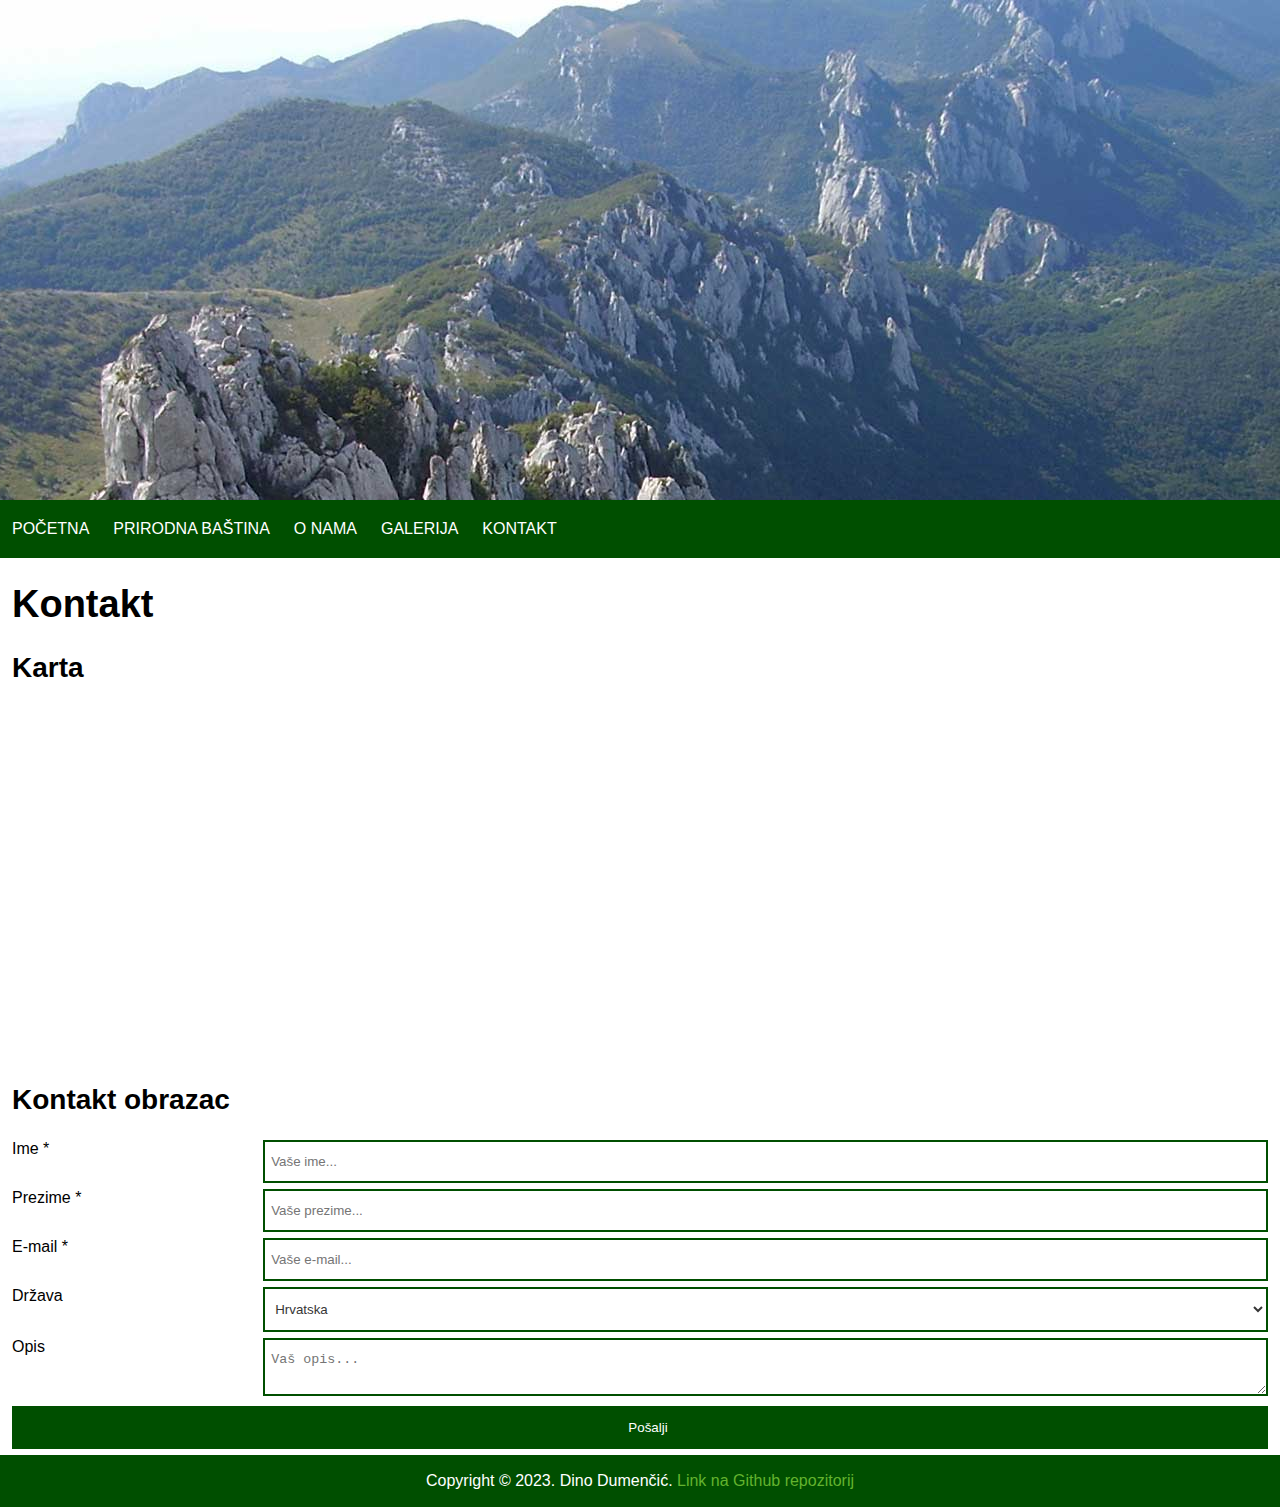
<file: kontakt.html>
<!DOCTYPE html>
<html lang="hr">
    <head>
        <meta charset="UTF-8">
        <meta name="description" content="Park prirode Velebit najveće je zaštićeno područje u Republici Hrvatskoj, a status zaštite dobio je zbog svojih prirodnih vrijednosti i značaja za očuvanje biološke raznolikosti.">
        <meta name="author" content="Dino Dumenčić">
        <meta name="keywords" content="park prirode, park, velebit, sjeverni velebit, gospić, planine, planina, hrvatska, hrvatske planine">
        <meta name="viewport" content="width=device-width, initial-scale=1.0">
        <title>PP Velebit - Kontakt</title>
        <link rel="shortcut icon" type="image/x-icon" href="favicon.ico">
        <link rel="stylesheet" href="style.css">
    </head>
    <body>
        <header>
            <div id="banner"></div>
            <nav>
                <ul>
                    <li><a href="index.html">Početna</a></li>
                    <li><a href="prirodna-bastina.html">Prirodna baština</a></li>
                    <li><a href="o-nama.html">O nama</a></li>
                    <li><a href="galerija.html">Galerija</a></li>
                    <li><a href="kontakt.html">Kontakt</a></li>
                </ul>
            </nav>
        </header>
        <main>
            <h1>Kontakt</h1> 
            <div>
                <h2>Karta</h2>
                <iframe src="https://www.google.com/maps/embed?pb=!1m18!1m12!1m3!1d2843.593466952416!2d15.350793851747813!3d44.543955878998176!2m3!1f0!2f0!3f0!3m2!1i1024!2i768!4f13.1!3m3!1m2!1s0x4761806aa7ba8d11%3A0x1e2ce1c6d87d1547!2sJavna%20ustanova%20%22Park%20prirode%20Velebit%22%20Uprava!5e0!3m2!1shr!2shr!4v1673256275915!5m2!1shr!2shr" height="350" style="border:0;width:100%;" allowfullscreen="" loading="lazy" referrerpolicy="no-referrer-when-downgrade"></iframe>
            </div>
            <div>
                <h2>Kontakt obrazac</h2>
                <form action="obrazac" name="kontakt_obrazac" method="POST">
                    <label for="ime">Ime *</label>
                    <input type="text" id="ime" name="ime" placeholder="Vaše ime..." required>
                    <label for="prezime">Prezime *</label>
                    <input type="text" id="prezime" name="prezime" placeholder="Vaše prezime..." required>
                    <label for="email">E-mail *</label>
                    <input type="email" id="email" name="email" placeholder="Vaše e-mail..." required>
                    <label for="drzava">Država</label>
                    <select id="drzava" name="drzava">
                        <option value="">Molimo odaberite državu</option>
                        <option value="HR" selected>Hrvatska</option>
                        <option value="EN" >Ujedinjeno Kraljevstvo</option>
                        <option value="FR" >Francuska</option>
                    </select>
                    <label for="opis">Opis</label>
                    <textarea id="opis" name="opis" placeholder="Vaš opis..."></textarea>
                    <input id="posalji" type="submit" value="Pošalji">
                </form>
            </div>
        </main>
        <footer>
            <p>Copyright &copy; 2023. Dino Dumenčić. <a href="https://github.com/DinoDumencic/Projektni_zadatak">Link na Github repozitorij</a></p>
        </footer>
    </body>
</html>
</file>
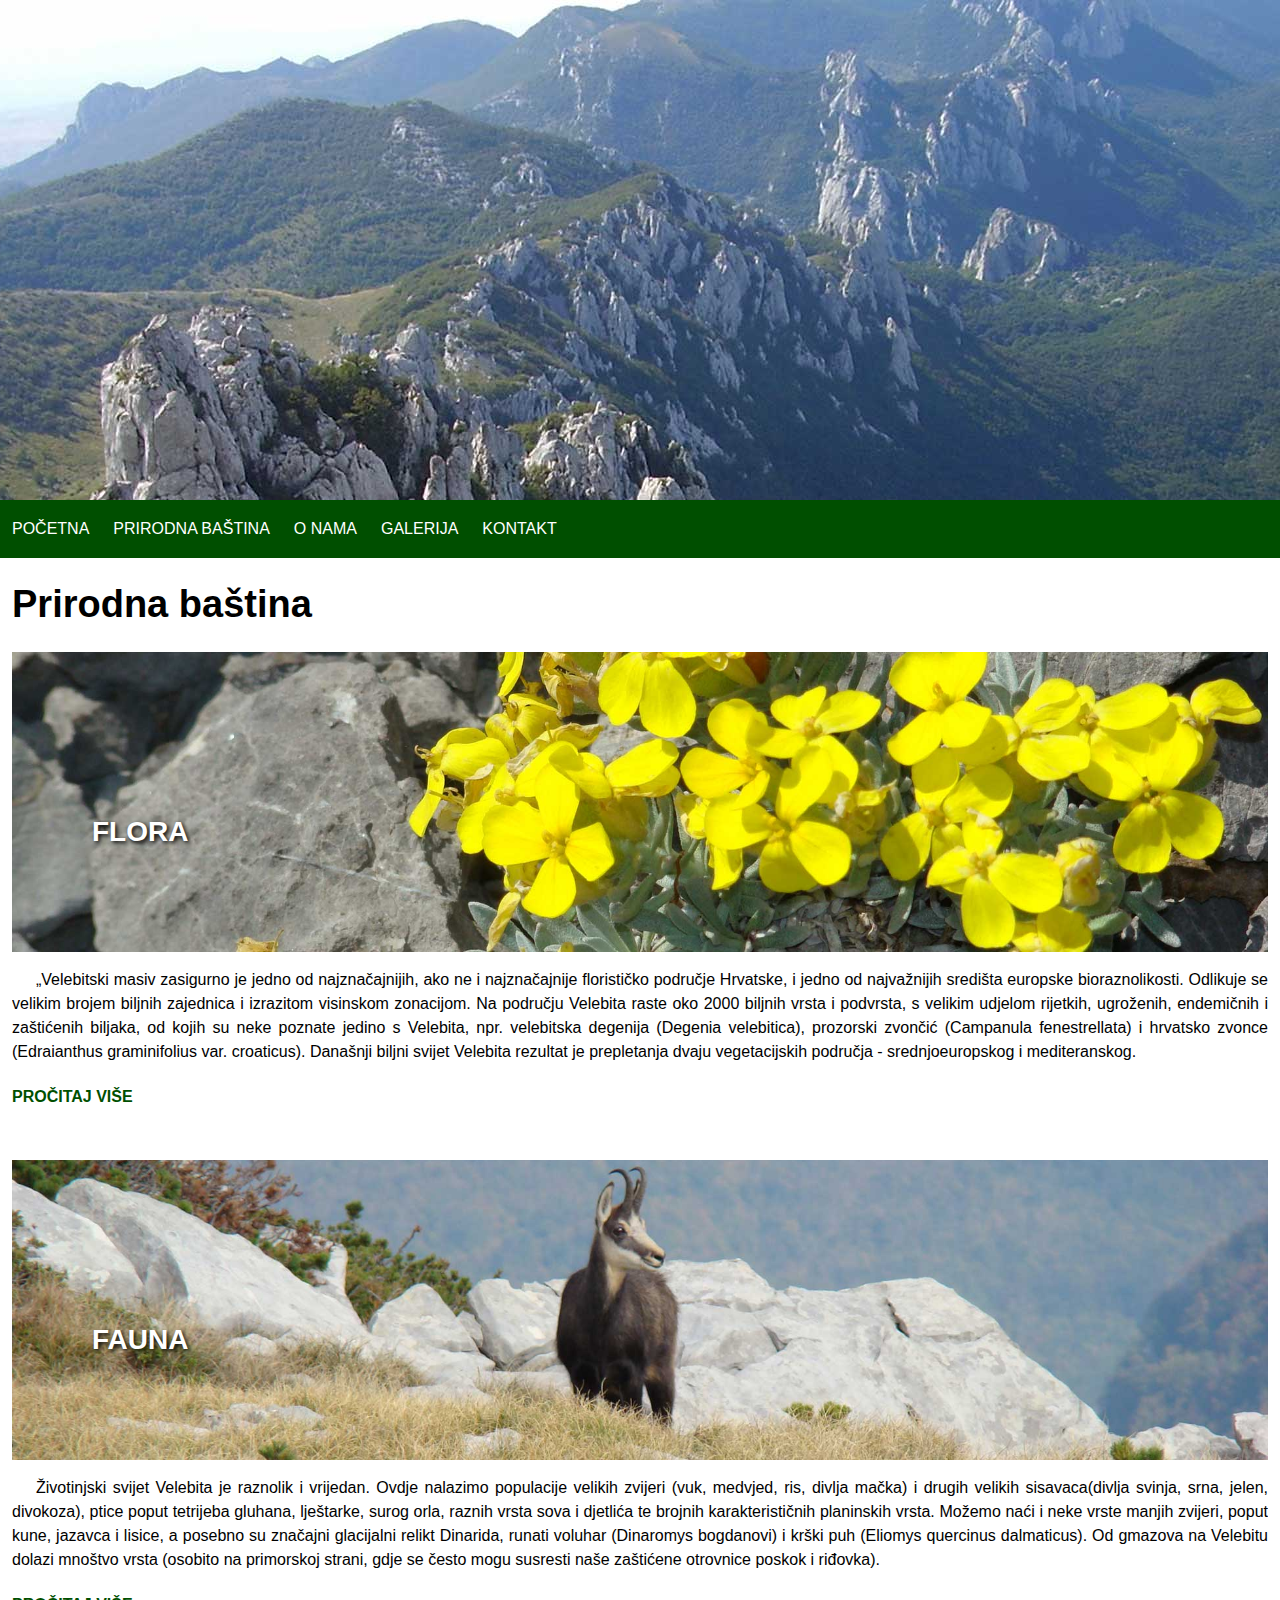
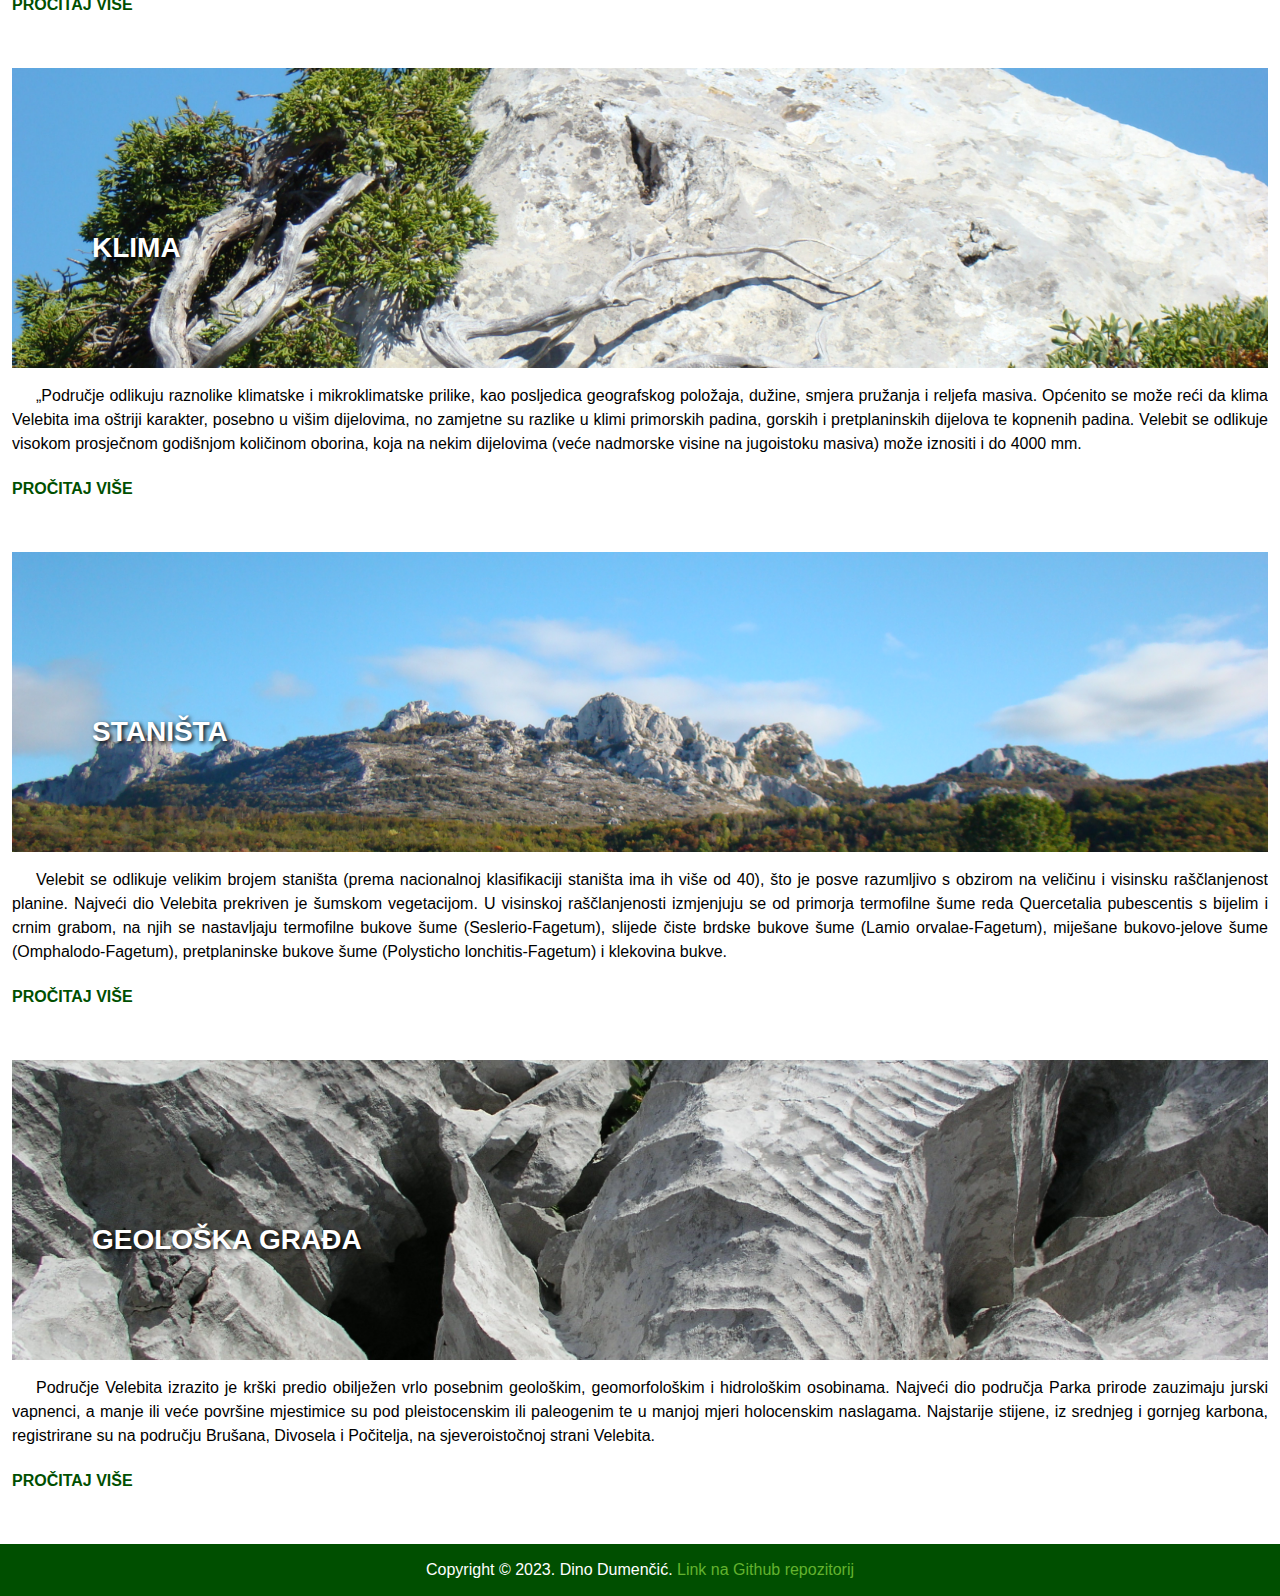
<file: prirodna-bastina.html>
<!DOCTYPE html>
<html lang="hr">
    <head>
        <meta charset="UTF-8">
        <meta name="description" content="Park prirode Velebit najveće je zaštićeno područje u Republici Hrvatskoj, a status zaštite dobio je zbog svojih prirodnih vrijednosti i značaja za očuvanje biološke raznolikosti.">
        <meta name="author" content="Dino Dumenčić">
        <meta name="keywords" content="park prirode, park, velebit, sjeverni velebit, gospić, planine, planina, hrvatska, hrvatske planine">
        <meta name="viewport" content="width=device-width, initial-scale=1.0">
        <title>PP Velebit - Prirodna baština</title>
        <link rel="shortcut icon" type="image/x-icon" href="favicon.ico">
        <link rel="stylesheet" href="style.css">
    </head>
    <body>
        <header>
            <div id="banner"></div>
            <nav>
                <ul>
                    <li><a href="index.html">Početna</a></li>
                    <li><a href="prirodna-bastina.html">Prirodna baština</a></li>
                    <li><a href="o-nama.html">O nama</a></li>
                    <li><a href="galerija.html">Galerija</a></li>
                    <li><a href="kontakt.html">Kontakt</a></li>
                </ul>
            </nav>
        </header>
        <main id="prirodna-bastina">
            <h1>Prirodna baština</h1>
            <article>
                <div class="prir-bg" id="flora"></div>
                <div>
                    <a class="prir-abs" href="flora.html">
                        <h2>Flora</h2>
                    </a>
                    <p>
                        „Velebitski masiv zasigurno je jedno od najznačajnijih, ako ne i najznačajnije florističko područje Hrvatske, i jedno od najvažnijih središta europske bioraznolikosti. Odlikuje se velikim brojem biljnih zajednica i izrazitom visinskom zonacijom. Na području Velebita raste oko 2000 biljnih vrsta i podvrsta, s velikim udjelom rijetkih, ugroženih, endemičnih i zaštićenih biljaka, od kojih su neke poznate jedino s Velebita, npr. velebitska degenija (Degenia velebitica), prozorski zvončić (Campanula fenestrellata) i hrvatsko zvonce (Edraianthus graminifolius var. croaticus). Današnji biljni svijet Velebita rezultat je prepletanja dvaju vegetacijskih područja - srednjoeuropskog i mediteranskog.
                    </p>
                    <a href="flora.html">Pročitaj više</a>
                </div>
            </article>
            <article>
                <div class="prir-bg" id="fauna"></div>
                <div>
                    <a class="prir-abs" href="fauna.html">
                        <h2>Fauna</h2>
                    </a>
                    <p>
                        Životinjski svijet Velebita je raznolik i vrijedan. Ovdje nalazimo populacije velikih zvijeri (vuk, medvjed, ris, divlja mačka) i drugih velikih sisavaca(divlja svinja, srna, jelen, divokoza), ptice poput tetrijeba gluhana, lještarke, surog orla, raznih vrsta sova i djetlića te brojnih karakterističnih planinskih vrsta. Možemo naći i neke vrste manjih zvijeri, poput kune, jazavca i lisice, a posebno su značajni glacijalni relikt Dinarida, runati voluhar (Dinaromys bogdanovi) i krški puh (Eliomys quercinus dalmaticus). Od gmazova na Velebitu dolazi mnoštvo vrsta (osobito na primorskoj strani, gdje se često mogu susresti naše zaštićene otrovnice poskok i riđovka). 
                    </p>
                    <a href="fauna.html">Pročitaj više</a>
                </div>
            </article>
            <article>
                <div class="prir-bg" id="klima"></div>
                <div>
                    <a class="prir-abs" href="klima.html">
                        <h2>Klima</h2>
                    </a>
                    <p>
                        „Područje odlikuju raznolike klimatske i mikroklimatske prilike, kao posljedica geografskog položaja, dužine, smjera pružanja i reljefa masiva. Općenito se može reći da klima Velebita ima oštriji karakter, posebno u višim dijelovima, no zamjetne su razlike u klimi primorskih padina, gorskih i pretplaninskih dijelova te kopnenih padina. Velebit se odlikuje visokom prosječnom godišnjom količinom oborina, koja na nekim dijelovima (veće nadmorske visine na jugoistoku masiva) može iznositi i do 4000 mm.
                    </p>
                    <a href="klima.html">Pročitaj više</a>
                </div>
            </article>
            <article>
                <div class="prir-bg" id="stanista"></div>
                <div>
                    <a class="prir-abs" href="stanista.html">
                        <h2>Staništa</h2>
                    </a>
                    <p>
                        Velebit se odlikuje velikim brojem staništa (prema nacionalnoj klasifikaciji staništa ima ih više od 40), što je posve razumljivo s obzirom na veličinu i visinsku raščlanjenost planine. Najveći dio Velebita prekriven je šumskom vegetacijom. U visinskoj raščlanjenosti izmjenjuju se od primorja termofilne šume reda Quercetalia pubescentis s bijelim i crnim grabom, na njih se nastavljaju termofilne bukove šume (Seslerio-Fagetum), slijede čiste brdske bukove šume (Lamio orvalae-Fagetum), miješane bukovo-jelove šume (Omphalodo-Fagetum), pretplaninske bukove šume (Polysticho lonchitis-Fagetum) i klekovina bukve.
                    </p>
                    <a href="stanista.html">Pročitaj više</a>
                </div>
            </article>
            <article>
                <div class="prir-bg" id="geoloska-grada"></div>
                <div>
                    <a class="prir-abs" href="geoloska-grada.html">
                        <h2>Geološka građa</h2>
                    </a>
                    <p>
                        Područje Velebita izrazito je krški predio obilježen vrlo posebnim geološkim, geomorfološkim i hidrološkim osobinama. Najveći dio područja Parka prirode zauzimaju jurski vapnenci, a manje ili veće površine mjestimice su pod pleistocenskim ili paleogenim te u manjoj mjeri holocenskim naslagama. Najstarije stijene, iz srednjeg i gornjeg karbona, registrirane su na području Brušana, Divosela i Počitelja, na sjeveroistočnoj strani Velebita. 
                    </p>
                    <a href="geoloska-grada.html">Pročitaj više</a>
                </div>
            </article>
        </main>
        <footer>
            <p>Copyright &copy; 2023. Dino Dumenčić. <a href="https://github.com/DinoDumencic/Projektni_zadatak">Link na Github repozitorij</a></p>
        </footer>
    </body>
</html>
</file>
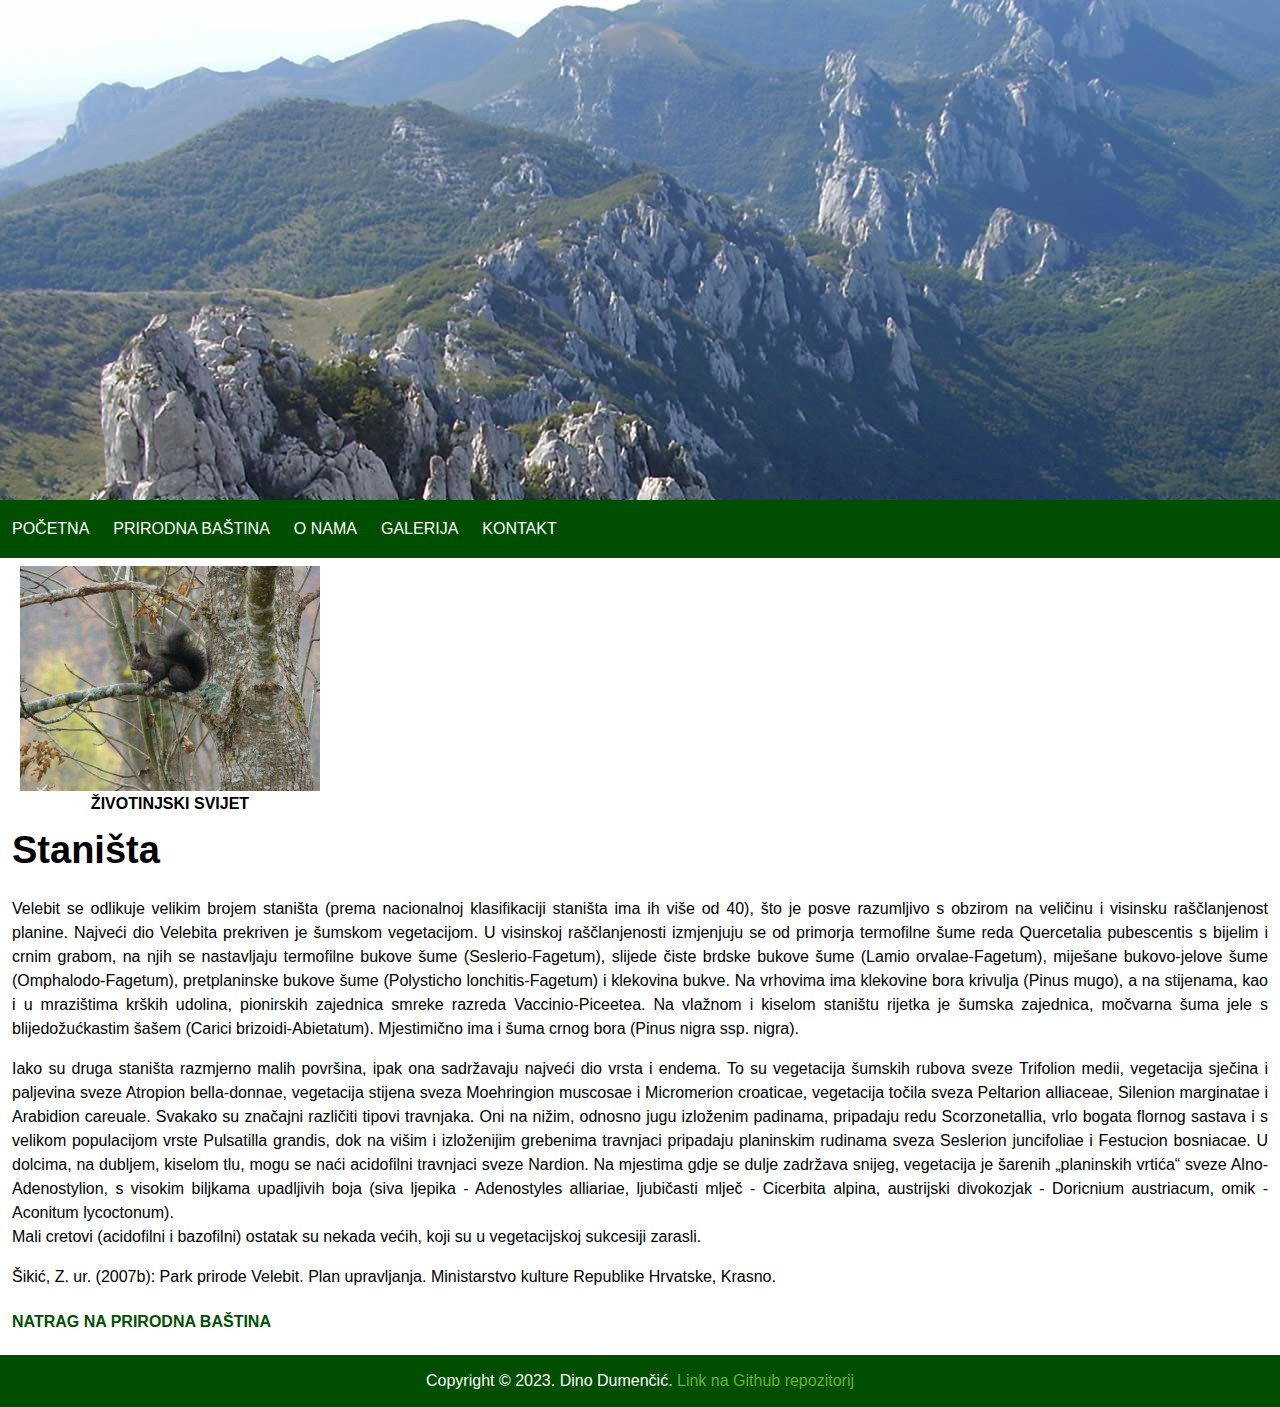
<file: stanista.html>
<!DOCTYPE html>
<html lang="hr">
    <head>
        <meta charset="UTF-8" />
        <meta
            name="description"
            content="Park prirode Velebit najveće je zaštićeno područje u Republici Hrvatskoj, a status zaštite dobio je zbog svojih prirodnih vrijednosti i značaja za očuvanje biološke raznolikosti."
        />
        <meta name="author" content="Dino Dumenčić" />
        <meta
            name="keywords"
            content="park prirode, park, velebit, sjeverni velebit, gospić, planine, planina, hrvatska, hrvatske planine"
        />
        <meta name="viewport" content="width=device-width, initial-scale=1.0" />
        <title>PP Velebit - Staništa</title>
        <link rel="shortcut icon" type="image/x-icon" href="favicon.ico" />
        <link rel="stylesheet" href="style.css" />
    </head>
    <body>
        <header>
            <div id="banner"></div>
            <nav>
                <ul>
                    <li><a href="index.html">Početna</a></li>
                    <li>
                        <a href="prirodna-bastina.html">Prirodna baština</a>
                    </li>
                    <li><a href="o-nama.html">O nama</a></li>
                    <li><a href="galerija.html">Galerija</a></li>
                    <li><a href="kontakt.html">Kontakt</a></li>
                </ul>
            </nav>
        </header>
        <main id="clanak">
            <figure id="clanak-figure">
                <img src="img/DSC03000.JPG" alt="Životinjski svijet" title="Životinjski svijet">
                <figcaption>Životinjski svijet</figcaption>
            </figure>
            <h1>Staništa</h1>
            <p>
                Velebit se odlikuje velikim brojem staništa (prema nacionalnoj klasifikaciji staništa ima ih više od 40), što je posve razumljivo s obzirom na veličinu i visinsku raščlanjenost planine. Najveći dio Velebita prekriven je šumskom vegetacijom. U visinskoj raščlanjenosti izmjenjuju se od primorja termofilne šume reda Quercetalia pubescentis s bijelim i crnim grabom, na njih se nastavljaju termofilne bukove šume (Seslerio-Fagetum), slijede čiste brdske bukove šume (Lamio orvalae-Fagetum), miješane bukovo-jelove šume (Omphalodo-Fagetum), pretplaninske bukove šume (Polysticho lonchitis-Fagetum) i klekovina bukve. Na vrhovima ima klekovine bora krivulja (Pinus mugo), a na stijenama, kao i u mrazištima krških udolina, pionirskih zajednica smreke razreda Vaccinio-Piceetea. Na vlažnom i kiselom staništu rijetka je šumska zajednica, močvarna šuma jele s blijedožućkastim šašem (Carici brizoidi-Abietatum). Mjestimično ima i šuma crnog bora (Pinus nigra ssp. nigra).
            </p>
            <p>
                Iako su druga staništa razmjerno malih površina, ipak ona sadržavaju najveći dio vrsta i endema. To su vegetacija šumskih rubova sveze Trifolion medii, vegetacija sječina i paljevina sveze Atropion bella-donnae, vegetacija stijena sveza Moehringion muscosae i Micromerion croaticae, vegetacija točila sveza Peltarion alliaceae, Silenion marginatae i Arabidion careuale. Svakako su značajni različiti tipovi travnjaka. Oni na nižim, odnosno jugu izloženim padinama, pripadaju redu Scorzonetallia, vrlo bogata flornog sastava i s velikom populacijom vrste Pulsatilla grandis, dok na višim i izloženijim grebenima travnjaci pripadaju planinskim rudinama sveza Seslerion juncifoliae i Festucion bosniacae. U dolcima, na dubljem, kiselom tlu, mogu se naći acidofilni travnjaci sveze Nardion. Na mjestima gdje se dulje zadržava snijeg, vegetacija je šarenih „planinskih vrtića“ sveze Alno-Adenostylion, s visokim biljkama upadljivih boja (siva ljepika - Adenostyles alliariae, ljubičasti mlječ - Cicerbita alpina, austrijski divokozjak - Doricnium austriacum, omik - Aconitum lycoctonum).
                <br/>
                Mali cretovi (acidofilni i bazofilni) ostatak su nekada većih, koji su u vegetacijskoj sukcesiji zarasli.
            </p>
            <p>
                Šikić, Z. ur. (2007b): Park prirode Velebit. Plan upravljanja. Ministarstvo kulture Republike Hrvatske, Krasno.
            </p>
            <a class="back" href="prirodna-bastina.html"> Natrag na prirodna baština </a>
        </main>
        <footer>
            <p>
                Copyright &copy; 2023. Dino Dumenčić.
                <a href="https://github.com/DinoDumencic/Projektni_zadatak">Link na Github repozitorij</a>
            </p>
        </footer>
    </body>
</html>
</file>
<file: style.css>
body{
    font-family: 'Segoe UI', Tahoma, Geneva, Verdana, sans-serif;
    margin:0;
    font-size:16px;
}
p{
    line-height: 24px;
    text-align: justify;
}
#banner{
    background:url(img/header-o-velebitu.jpg);
    background-size: cover;
    background-position: center center;
    background-repeat: no-repeat;
    height: 500px;
}
ul{
    list-style-type:none;
    padding:0;
    margin:0;
    overflow:hidden;
    background-color:#004F00;
}
ul li{
    float:left;
}
ul li a{
    display:block;
    padding:20px 12px;
    text-decoration:none;
    color:white;
    text-transform: uppercase;
}
ul li a:hover{
    background-color:#63b32e;
    color: black;
}
main{
    padding:0 12px 0 12px;
}
h1{
    font-size:38px;
}
h2{
    font-size:28px;
}
#nasl-park > h2{
    margin-top:0;
}
figure{
    margin:0;
    width:40%;
    float:left;
    margin-bottom: 8px;
}
figure img{
    width:100%;
}
figure figcaption{
    text-align: center;
    text-transform: uppercase;
    font-weight: 700;
}
#nasl-cer{
    padding-top:26px;
    clear:both;
}
#nasl-park{
    float:left;
    margin-left: 1%;
    width:59%;
}
#nasl-cer-banner{
    display:block;
    background-image:url(img/home_header.jpg);
    background-repeat: no-repeat;
    background-size: cover;
    background-position: center center;
    height: 500px;
}
.prir-bg{
    background-repeat: no-repeat;
    background-size: cover;
    background-position: center center;
    height: 300px;
}
.prir-abs{
    top: 140px;
    left: 80px;
    position: absolute;
}
#flora{
    background-image:url(img/velebitska-degenija.jpg);
}
#fauna{
    background-image:url(img/fauna-head.jpg);
}
#klima{
    background-image:url(img/klima.jpg);
}
#stanista{
    background-image:url(img/stanita.jpg);
}
#geoloska-grada{
    background-image:url(img/geologija.jpg);
}
footer{
    background-color:#004F00;
}
footer p{
    margin:0;
    padding:14px;
    color:white;
    text-align: center;
}
footer a{
    color:#63b32e;
    text-decoration: none;
}
footer a:hover{
    color:white;
}
#prirodna-bastina article img
{
    float:left;
    margin-right:4px;
}
#prirodna-bastina article{
    clear:both;
    overflow:hidden;
    margin-bottom: 30px;
    position: relative;
}
#prirodna-bastina article h2{
    margin-top:0;
    color: white;
    text-shadow: 2px 2px 4px #000;
    text-transform: uppercase;
}
#prirodna-bastina article h2:hover{
    color:#63b32e;
}
#prirodna-bastina article a,
#clanak a{
    display: block;
    color:#004F00;
    text-decoration:none;
    text-transform: uppercase;
    margin: 24px 0;
}
#prirodna-bastina article p{
    text-indent: 24px;
    text-align: justify;
}
#prirodna-bastina article a:hover,
#clanak a:hover{
    color:#63b32e;
}
#prirodna-bastina article > div > a,
#clanak a{
    font-weight:700;
}
#prirodna-bastina img{
    max-width:350px;
}
.clanak-img{
    width: 200px;
    padding: 8px;
}
.clanak-sec{
    clear: both;
}
.back{
    clear: both;
}
form{
    overflow:hidden;
}
form input, form textarea, form select{
    width:calc(80% - 16px);
    border: 2px solid #004F00;
    color: rgb(54, 54, 54);
    padding: 12px 6px;
    margin-bottom: 6px;
    background-color: white;
    box-sizing: content-box;
}
form input[type="submit"] {
    background-color: #004F00;
    color: white;
}
form input[type="submit"]:hover {
    background-color: #63b32e;
    color: black;
    border: 2px solid #63b32e;
}
form label{
    width:20%;
    float:left;
}
#posalji{
    float:none;
    width:100%;
}
#galerija{
    overflow:hidden;
}
#galerija figure{
    width:25%;
    min-height:150px;
    margin-bottom:10px;
}
#galerija figure figcaption{
    height:50px;
}
#galerija figure a{
    display:inline-block;
    height:100%;
    width:100%;
}
#galerija figure a img{
    display:block;
    height:350px;
    max-width:100%;
    width:auto;
    margin-left:auto;
    margin-right:auto;
}
video{
    width: 30%;
    max-width: 420px;
    float:left;
    margin: 0 8px 8px 0;
}
#onama{
    overflow: hidden;
    clear:both;
    margin-bottom: 1rem;
}
#clanak-figure{
    float: none;
    max-width: 300px;
    padding: 8px;
}
#clanak-figure img{
    width: 100%;
}
#clanak-figure + h1{
    margin-top: 0;
}
@media only screen and (max-width: 900px) {
    figure{
        width:100%;
        float:none;
    }
    #nasl-park{
        margin-left:0;
        width:100%;
        float:none;
    }
    #prirodna-bastina article img{
        float:none;
    }
    #galerija figure{
        width:100%;
    }
    video{
        width: 100%;
        float:none;
        margin: 8px 0;
    }
    #onama p{
        float:none;
        width: 100%;
    }
    .clanak-img{
        width: calc(100% - 16px);
        float: none;
    }
    form input, form textarea, form select{
        width: calc(100% - 16px);
    }
    #clanak-figure{
        max-width: calc(100% - 16px);
    }
}
</file>
